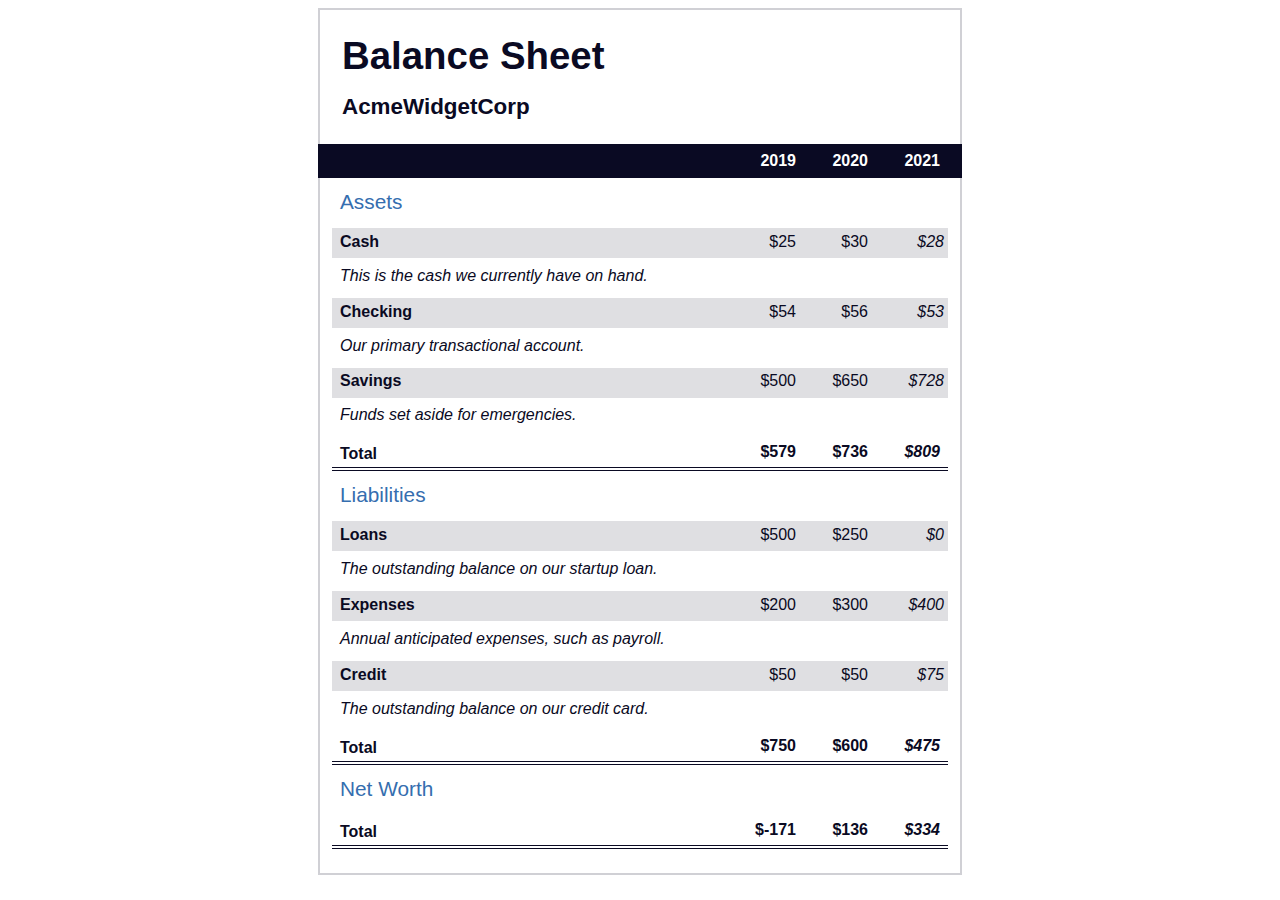
<file: 11_balance sheet/index.html>
<!DOCTYPE html>
<html lang="en">

<head>
    <meta charset="UTF-8" />
    <meta name="viewport" content="width=device-width, initial-scale=1.0" />
    <link rel="stylesheet" href="styles.css" />
    <title>Balance Sheet</title>
</head>

<body>
    <main>
        <section>
            <h1>
                <span class="flex">
                    <span>AcmeWidgetCorp</span>
                    <span>Balance Sheet</span>
                </span>
            </h1>
            <div id="years" aria-hidden="true">
                <span class="year"> 2019 </span>
                <span class="year"> 2020 </span>
                <span class="year"> 2021 </span>
            </div>
            <div class="table-wrap">
                <table>
                    <caption>Assets</caption>
                    <thead>
                        <tr>
                            <td></td>
                            <th><span class="sr-only year">2019</span></th>
                            <th><span class="sr-only year">2019</span></th>
                            <th class="current"><span class="sr-only year">2019</span></th>
                        </tr>
                    </thead>
                    <tbody>
                        <tr class="data">
                            <th>
                                Cash <span class="description">This is the cash we currently have on hand.</span>
                            </th>
                            <td>$25</td>
                            <td>$30</td>
                            <td class="current">$28</td>
                        </tr>
                        <tr class="data">
                            <th>Checking <span class="description">Our primary transactional account.</span></th>
                            <td>$54</td>
                            <td>$56</td>
                            <td class="current">$53</td>
                        </tr>
                        <tr class="data">
                            <th>Savings <span class="description">Funds set aside for emergencies.</span></th>
                            <td>$500</td>
                            <td>$650</td>
                            <td class="current">$728</td>
                        </tr>
                        <tr class="total">
                            <th>Total <span class="sr-only">Assets</span></th>
                            <td>$579</td>
                            <td>$736</td>
                            <td class="current">$809</td>
                        </tr>
                    </tbody>
                </table>
                <table>
                    <caption>Liabilities</caption>
                    <thead>
                        <tr>
                            <td></td>
                            <th><span class="sr-only">2019</span></th>
                            <th><span class="sr-only">2020</span></th>
                            <th><span class="sr-only">2021</span></th>
                        </tr>
                    </thead>
                    <tbody>
                        <tr class="data">
                            <th>Loans <span class="description">The outstanding balance on our startup loan.</span></th>
                            <td>$500</td>
                            <td>$250</td>
                            <td class="current">$0</td>
                        </tr>
                        <tr class="data">
                            <th>Expenses <span class="description">Annual anticipated expenses, such as payroll.</span>
                            </th>
                            <td>$200</td>
                            <td>$300</td>
                            <td class="current">$400</td>
                        </tr>
                        <tr class="data">
                            <th>Credit <span class="description">The outstanding balance on our credit card.</span>
                            </th>
                            <td>$50</td>
                            <td>$50</td>
                            <td class="current">$75</td>
                        </tr>
                        <tr class="total">
                            <th>Total <span class="sr-only">Liabilities</span></th>
                            <td>$750</td>
                            <td>$600</td>
                            <td class="current">$475</td>
                        </tr>
                    </tbody>
                </table>
                <table>
                    <caption>Net Worth</caption>
                    <thead>
                        <tr>
                            <td></td>
                            <th><span class="sr-only">2019</span></th>
                            <th><span class="sr-only">2020</span></th>
                            <th><span class="sr-only">2021</span></th>
                        </tr>
                    </thead>
                    <tbody>
                        <tr class="total">
                            <th>Total <span class="sr-only">Net Worth</span></th>
                            <td>$-171</td>
                            <td>$136</td>
                            <td class="current">$334</td>
                        </tr>
                    </tbody>
                </table>
            </div>
        </section>
    </main>
</body>

</html>
</file>
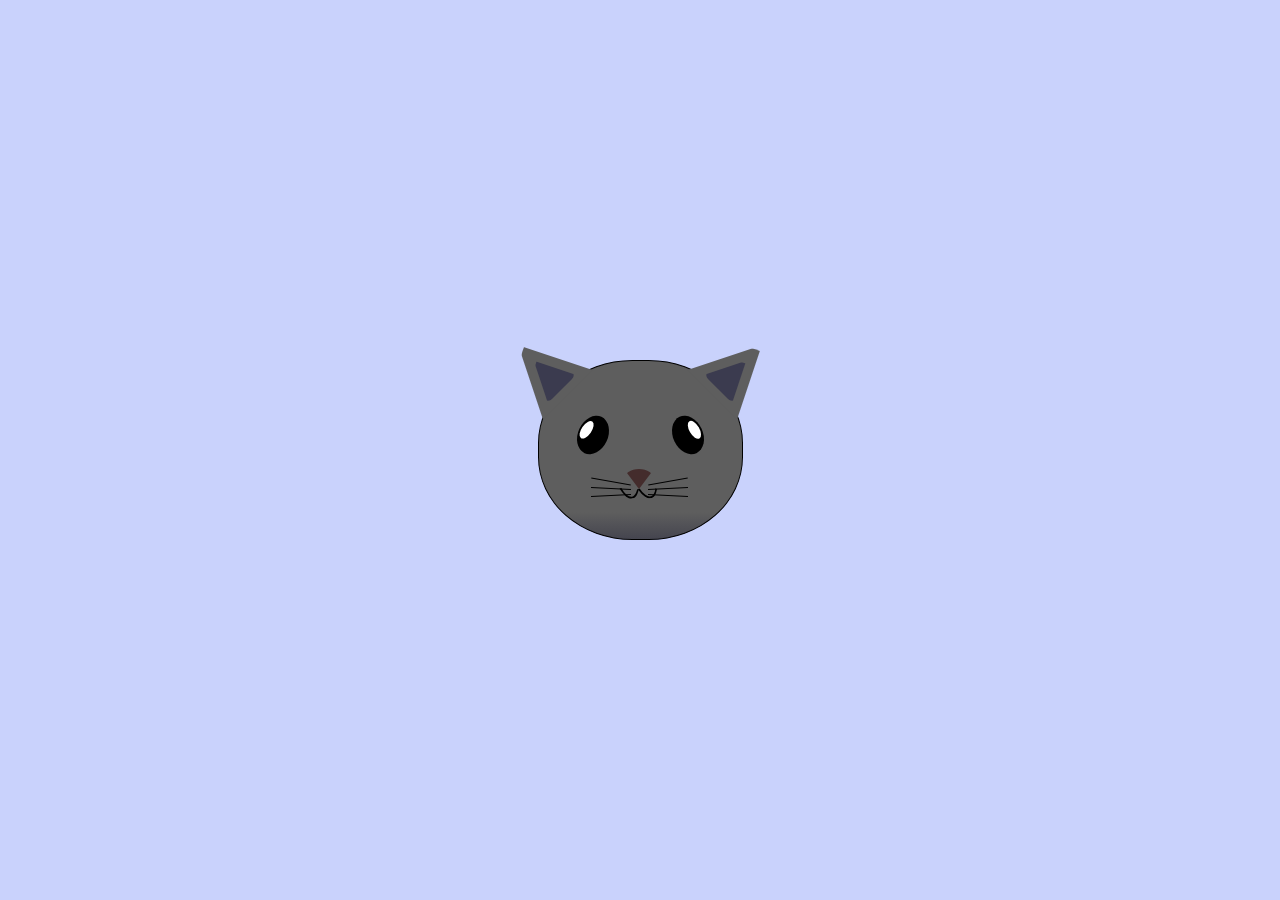
<file: 12_Cat Painting/index.html>
<!DOCTYPE html>
<html lang="en">

<head>
    <meta charset="UTF-8">
    <title>fCC Cat Painting</title>
    <link rel="stylesheet" href="styles.css">
</head>

<body>
    <main>
        <div class="cat-head">
            <div class="cat-ears">
                <div class="cat-left-ear">
                    <div class="cat-left-inner-ear">

                    </div>
                </div>
                <div class="cat-right-ear">
                    <div class="cat-right-inner-ear">

                    </div>
                </div>
            </div>
            <div class="cat-eyes">
                <div class="cat-left-eye">
                    <div class="cat-left-inner-eye">

                    </div>
                </div>
                <div class="cat-right-eye">
                    <div class="cat-right-inner-eye">

                    </div>
                </div>
            </div>
            <div class="cat-nose">

            </div>
            <div class="cat-mouth">
                <div class="cat-mouth-line-left">

                </div>
                <div class="cat-mouth-line-right">

                </div>
            </div>
            <div class="cat-whiskers">
                <div class="cat-whiskers-left">
                    <div class="cat-whisker-left-top"></div>
                    <div class="cat-whisker-left-middle"></div>
                    <div class="cat-whisker-left-bottom"></div>
                </div>
                <div class="cat-whiskers-right">
                    <div class="cat-whisker-right-top"></div>
                    <div class="cat-whisker-right-middle"></div>
                    <div class="cat-whisker-right-bottom"></div>
                </div>
            </div>
        </div>
    </main>
</body>

</html>
</file>
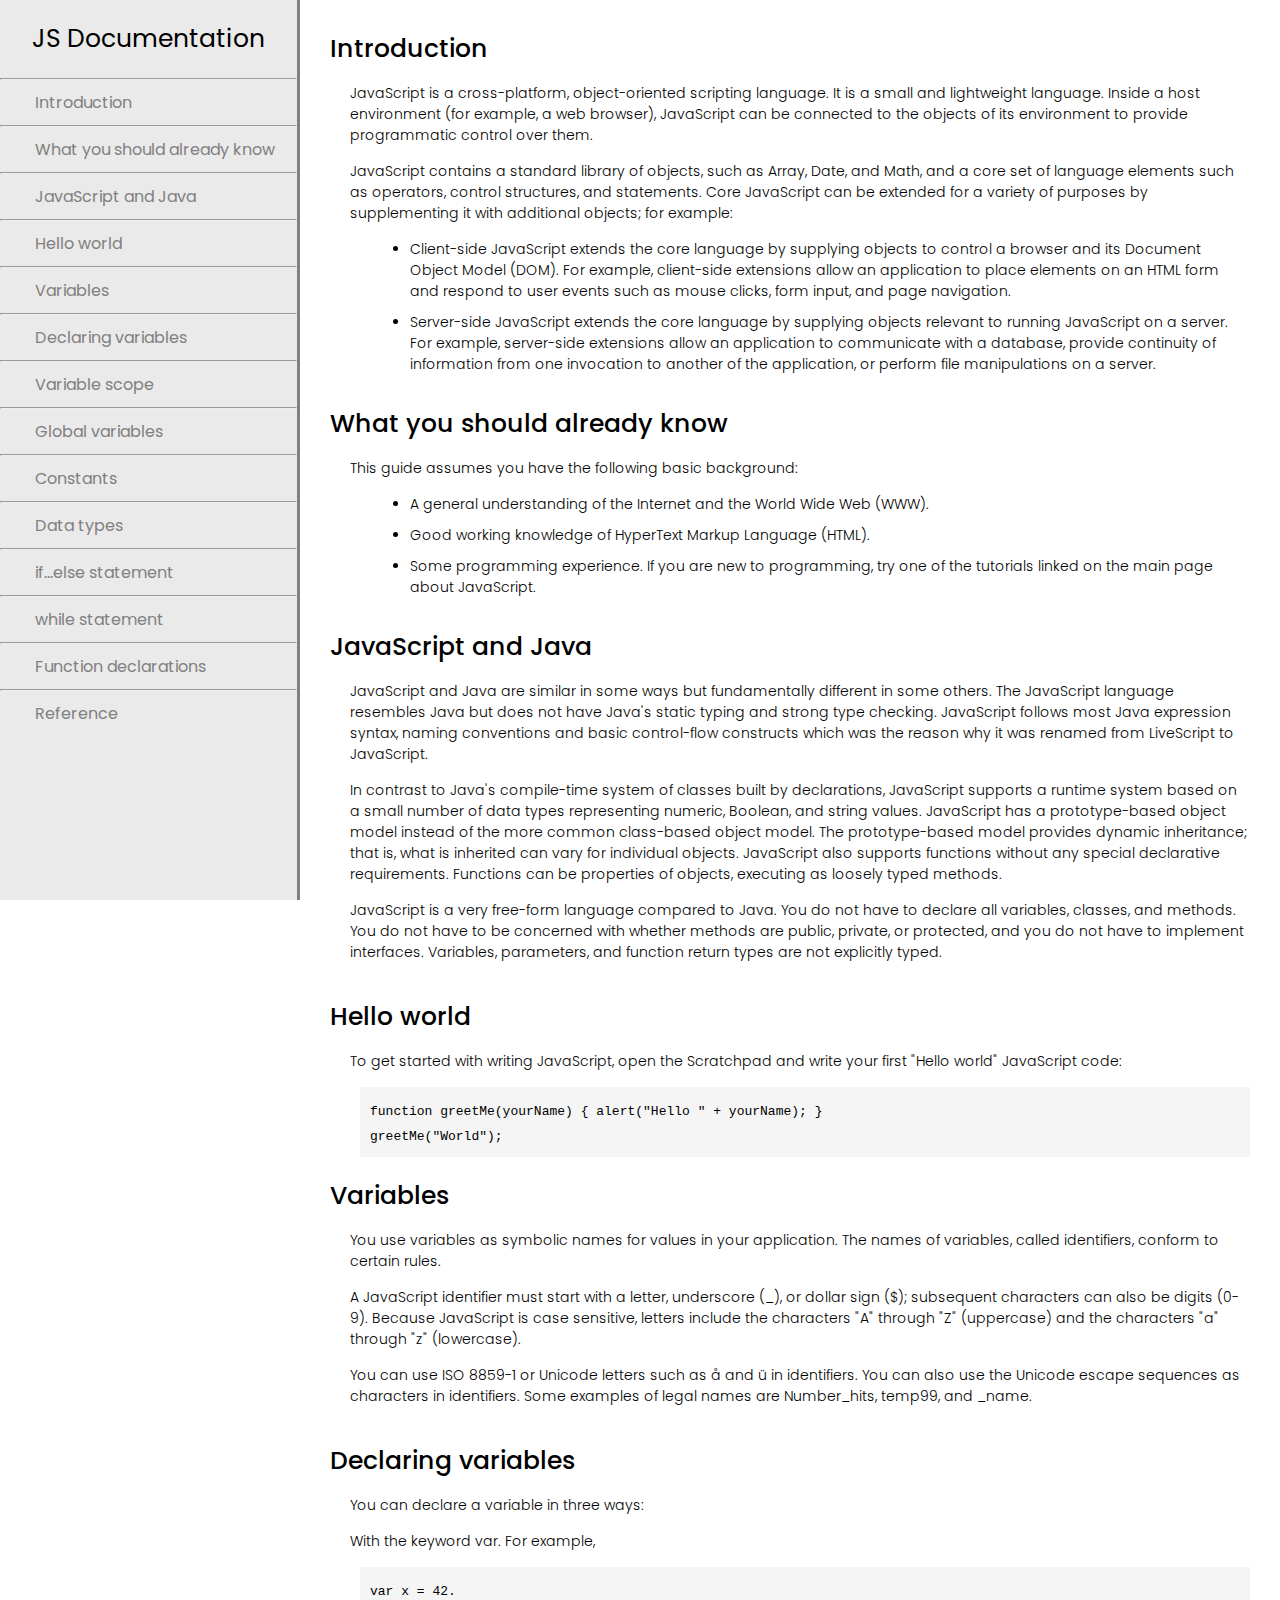
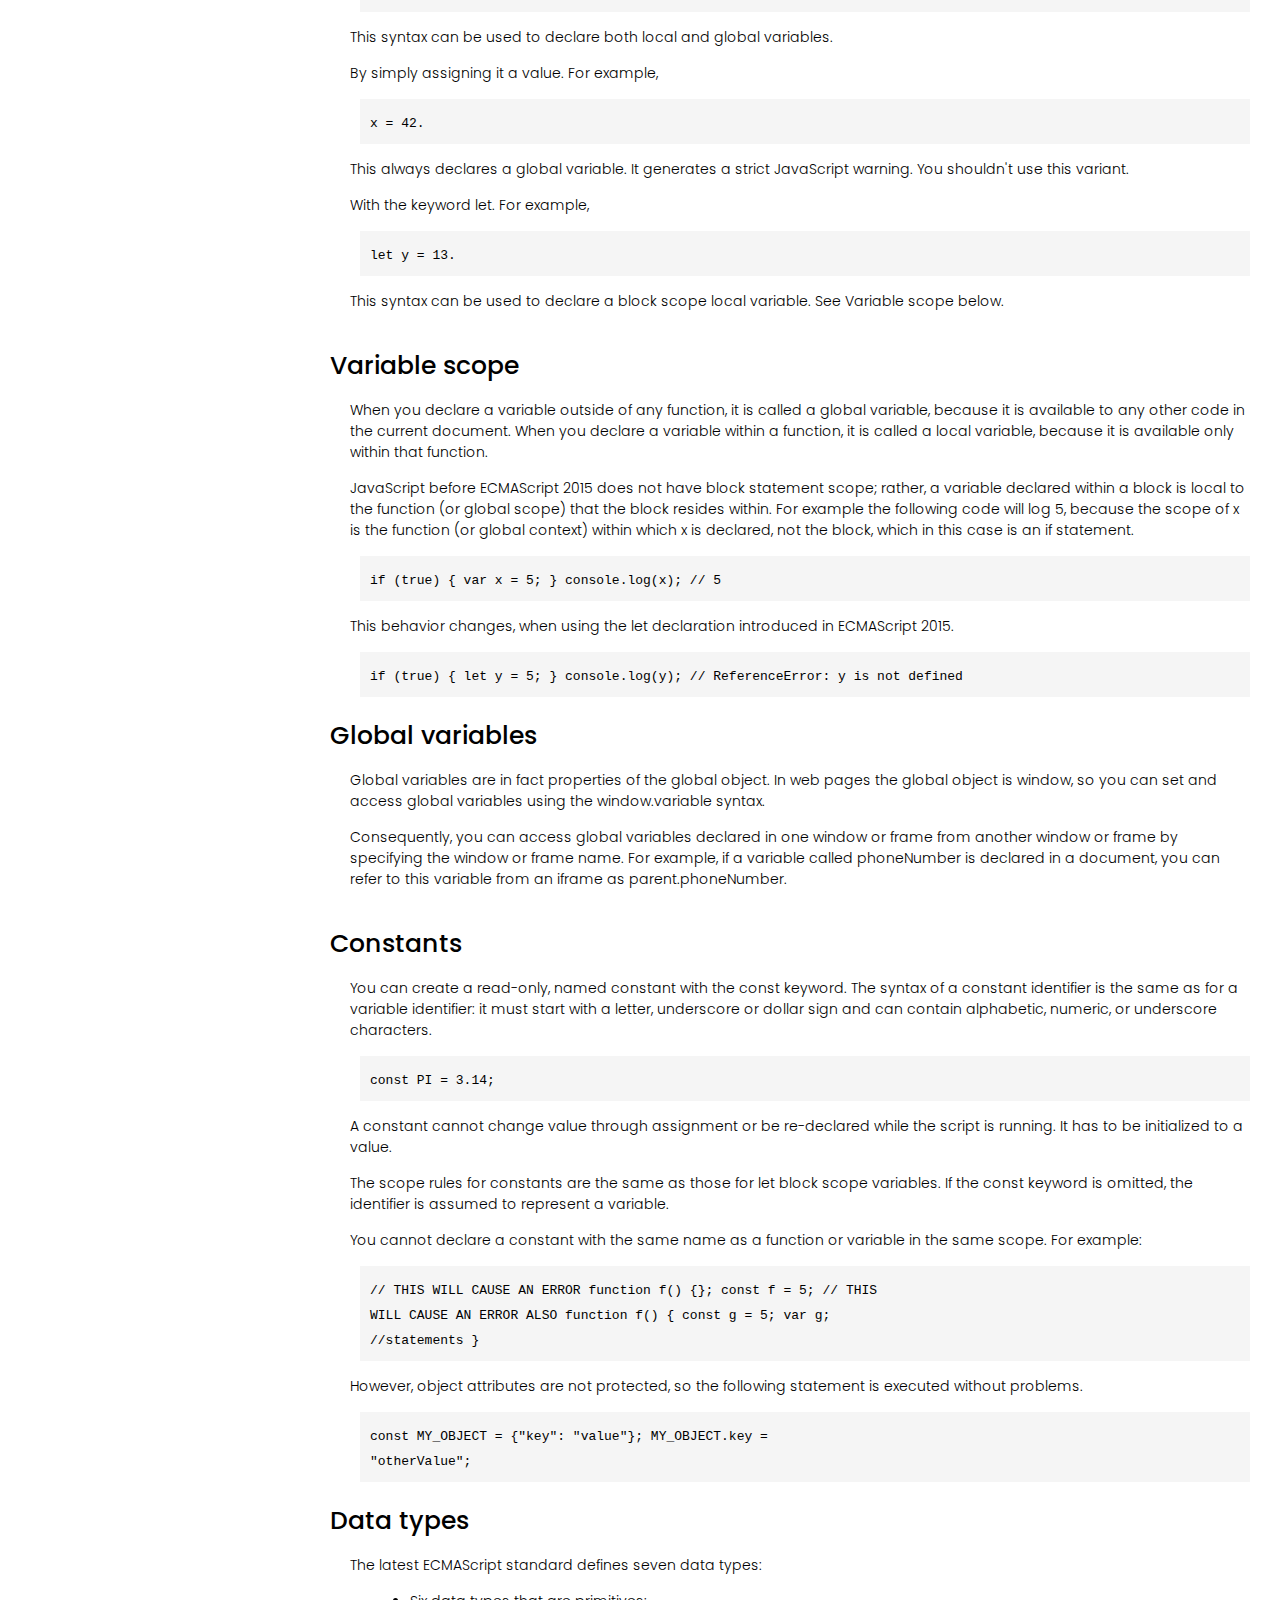
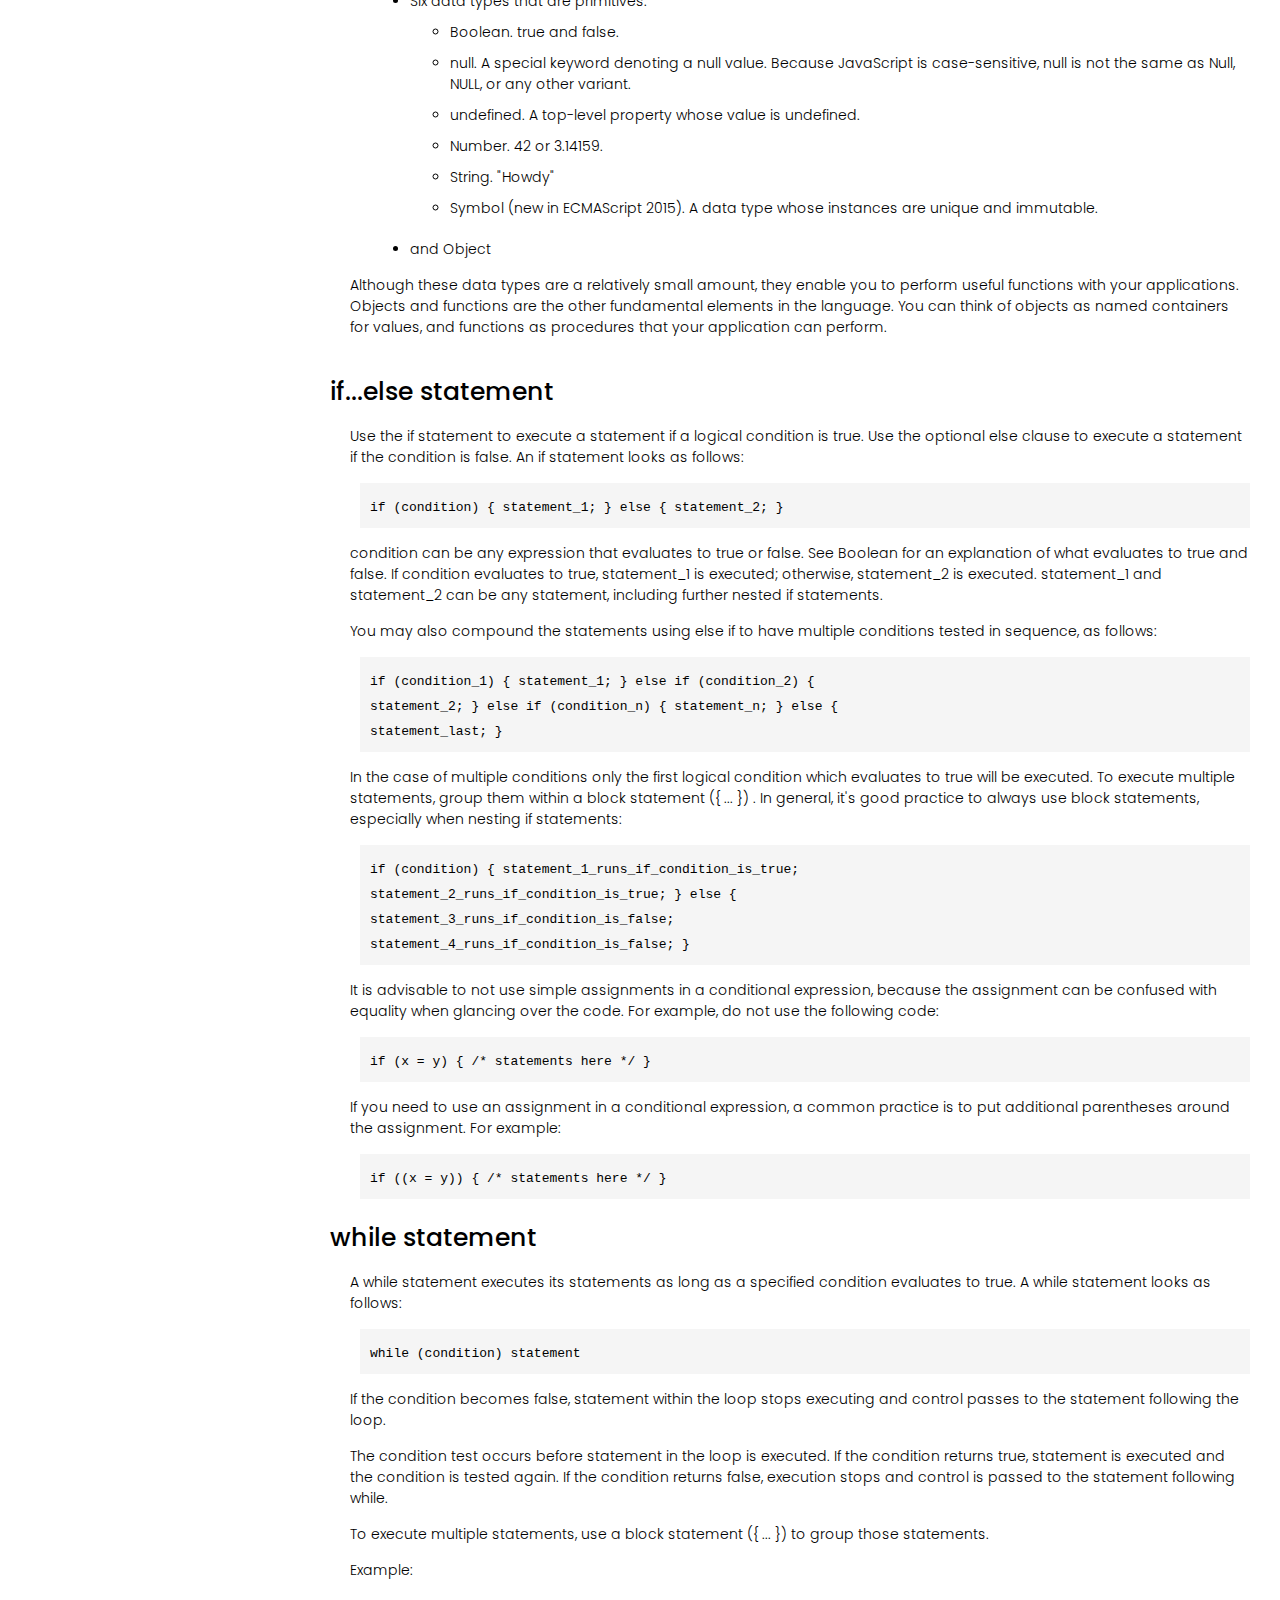
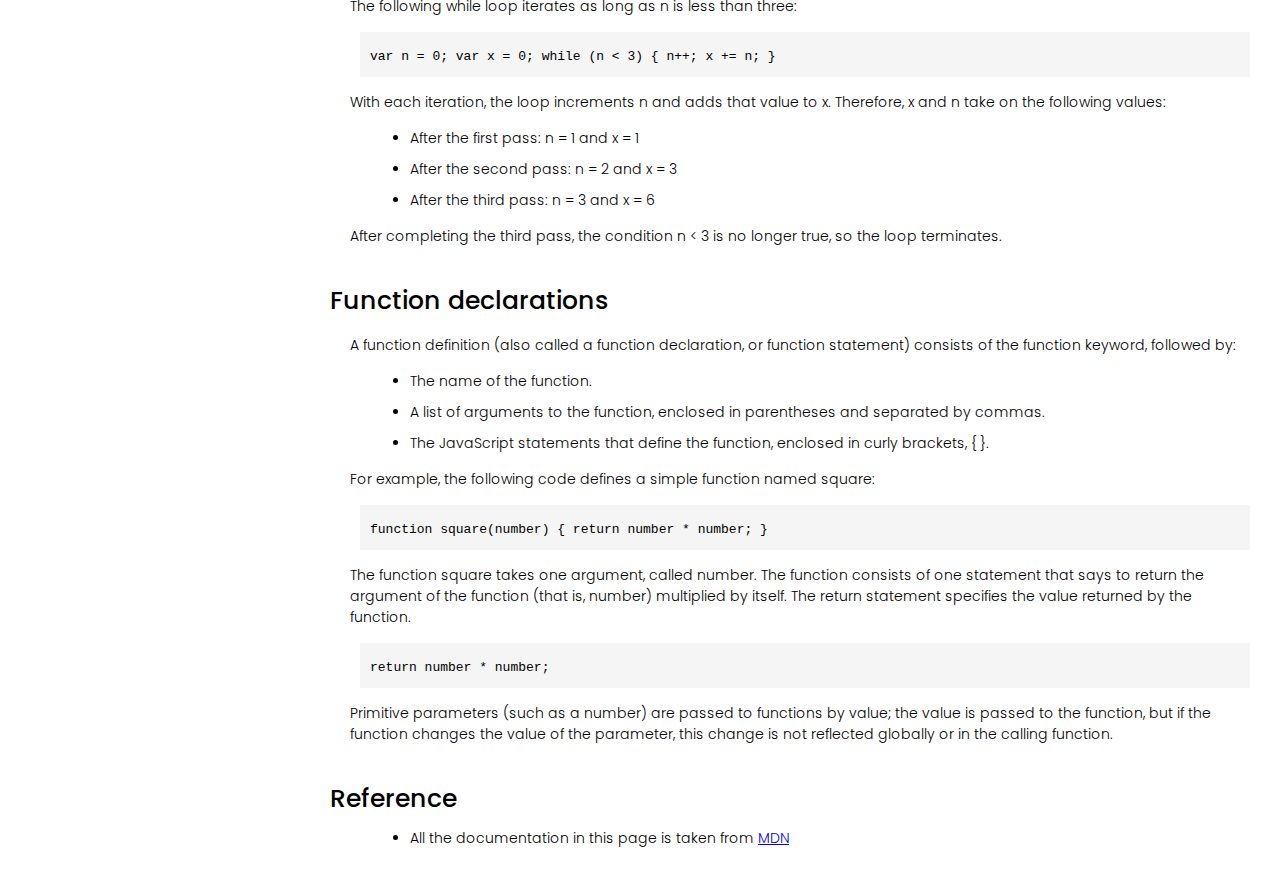
<file: 14_Certif-DocumentationJs/index.html>
<!DOCTYPE html>
<html lang="en">

<head>
    <meta charset="UTF-8">
    <meta name="viewport" content="width=device-width, initial-scale=1.0">
    <title>Javascript Documentation</title>
    <link rel="stylesheet" href="styles.css">
    <!-- font -->
    <link rel="preconnect" href="https://fonts.googleapis.com">
    <link rel="preconnect" href="https://fonts.gstatic.com" crossorigin>
    <link href="https://fonts.googleapis.com/css2?family=Poppins:wght@400;500;600;700&display=swap" rel="stylesheet">
</head>

<body>
    <div class="container">
        <nav id="navbar">
            <header class="logo">JS Documentation</header>
            <hr>
            <ul>
                <li><a class="nav-link" href="#Introduction">Introduction</a></li>
                <hr>
                <li><a class="nav-link" href="#What_you_should_already_know">What you should already know</a></li>
                <hr>
                <li><a class="nav-link" href="#JavaScript_and_Java">JavaScript and Java</a></li>
                <hr>
                <li><a class="nav-link" href="#Hello_world">Hello world</a></li>
                <hr>
                <li><a class="nav-link" href="#Variables">Variables</a></li>
                <hr>
                <li><a class="nav-link" href="#Declaring_variables">Declaring variables</a></li>
                <hr>
                <li><a class="nav-link" href="#Variable_scope">Variable scope</a></li>
                <hr>
                <li><a class="nav-link" href="#Global_variables">Global variables</a></li>
                <hr>
                <li><a class="nav-link" href="#Constants">Constants</a></li>
                <hr>
                <li><a class="nav-link" href="#Data_types">Data types</a></li>
                <hr>
                <li><a class="nav-link" href="#if...else statement">if...else statement</a></li>
                <hr>
                <li><a class="nav-link" href="#while_statement">while statement</a></li>
                <hr>
                <li><a class="nav-link" href="#Function_declarations">Function declarations</a></li>
                <hr>
                <li><a class="nav-link" href="#Reference">Reference</a></li>

            </ul>
        </nav>
        <main id="main-doc">
            <section class="main-section" id="Introduction">
                <header class="judul">Introduction</header>
                <p>JavaScript is a cross-platform, object-oriented scripting language. It is a small and lightweight
                    language. Inside a host environment (for example, a web browser), JavaScript can be connected to the
                    objects of its environment to provide programmatic control over them.</p>
                <p>JavaScript contains a standard library of objects, such as Array, Date, and Math, and a core set of
                    language elements such as operators, control structures, and statements. Core JavaScript can be
                    extended for a variety of purposes by supplementing it with additional objects; for example:</p>
                <ul class="list-section">
                    <li>Client-side JavaScript extends the core language by supplying objects to control a browser and
                        its Document Object Model (DOM). For example, client-side extensions allow an application to
                        place elements on an HTML form and respond to user events such as mouse clicks, form input, and
                        page navigation.</li>
                    <li>Server-side JavaScript extends the core language by supplying objects relevant to running
                        JavaScript on a server. For example, server-side extensions allow an application to communicate
                        with a database, provide continuity of information from one invocation to another of the
                        application, or perform file manipulations on a server.</li>
                </ul>
            </section>
            <section class="main-section" id="What_you_should_already_know">
                <header class="judul">What you should already know</header>
                <p>This guide assumes you have the following basic background:</p>
                <ul class="list-section">
                    <li>A general understanding of the Internet and the World Wide Web (WWW).</li>
                    <li>Good working knowledge of HyperText Markup Language (HTML).</li>
                    <li>Some programming experience. If you are new to programming, try one of the tutorials linked on
                        the main page about JavaScript.</li>
                </ul>
            </section>
            <section class="main-section" id="JavaScript_and_Java">
                <header class="judul">
                    JavaScript and Java
                </header>
                <p>JavaScript and Java are similar in some ways but fundamentally different in some others. The
                    JavaScript language resembles Java but does not have Java's static typing and strong type checking.
                    JavaScript follows most Java expression syntax, naming conventions and basic control-flow constructs
                    which was the reason why it was renamed from LiveScript to JavaScript.</p>
                <p>In contrast to Java's compile-time system of classes built by declarations, JavaScript supports a
                    runtime system based on a small number of data types representing numeric, Boolean, and string
                    values. JavaScript has a prototype-based object model instead of the more common class-based object
                    model. The prototype-based model provides dynamic inheritance; that is, what is inherited can vary
                    for individual objects. JavaScript also supports functions without any special declarative
                    requirements. Functions can be properties of objects, executing as loosely typed methods.</p>
                <p>JavaScript is a very free-form language compared to Java. You do not have to declare all variables,
                    classes, and methods. You do not have to be concerned with whether methods are public, private, or
                    protected, and you do not have to implement interfaces. Variables, parameters, and function return
                    types are not explicitly typed.</p>
            </section>
            <section class="main-section" id="Hello_world">
                <header class="judul">Hello world</header>
                <p>To get started with writing JavaScript, open the Scratchpad and write your first "Hello world"
                    JavaScript code:</p>
                <div class="code">
                    <code>
                        function greetMe(yourName) { alert("Hello " + yourName); } <br>
                        greetMe("World");
                    </code>
                </div>
            </section>
            <section class="main-section" id="Variables">
                <header class="judul">Variables</header>
                <p>You use variables as symbolic names for values in your application. The names of variables, called
                    identifiers, conform to certain rules.</p>
                <p>A JavaScript identifier must start with a letter, underscore (_), or dollar sign ($); subsequent
                    characters can also be digits (0-9). Because JavaScript is case sensitive, letters include the
                    characters "A" through "Z" (uppercase) and the characters "a" through "z" (lowercase).</p>
                <p>You can use ISO 8859-1 or Unicode letters such as å and ü in identifiers. You can also use the
                    Unicode escape sequences as characters in identifiers. Some examples of legal names are Number_hits,
                    temp99, and _name.</p>
            </section>
            <section class="main-section" id="Declaring_variables">
                <header class="judul">Declaring variables</header>
                <p>You can declare a variable in three ways:</p>
                <p>With the keyword var. For example,</p>
                <div class="code">
                    <code>var x = 42.</code>
                </div>
                <p>This syntax can be used to declare both local and global variables.</p>
                <p>By simply assigning it a value. For example,</p>
                <div class="code">
                    <code>x = 42.</code>
                </div>
                <p>This always declares a global variable. It generates a strict JavaScript warning. You shouldn't use
                    this variant.</p>
                <p>With the keyword let. For example,</p>
                <div class="code">
                    <code>let y = 13.</code>
                </div>
                <p>This syntax can be used to declare a block scope local variable. See Variable scope below.</p>
            </section>
            <section class="main-section" id="Variable_scope">
                <header class="judul">Variable scope</header>
                <p>When you declare a variable outside of any function, it is called a global variable, because it is
                    available to any other code in the current document. When you declare a variable within a function,
                    it is called a local variable, because it is available only within that function.</p>
                <p>JavaScript before ECMAScript 2015 does not have block statement scope; rather, a variable declared
                    within a block is local to the function (or global scope) that the block resides within. For example
                    the following code will log 5, because the scope of x is the function (or global context) within
                    which x is declared, not the block, which in this case is an if statement.</p>
                <div class="code">
                    <code>if (true) { var x = 5; } console.log(x); // 5</code>
                </div>
                <p>This behavior changes, when using the let declaration introduced in ECMAScript 2015.</p>
                <div class="code">
                    <code>if (true) { let y = 5; } console.log(y); // ReferenceError: y is
                        not defined</code>
                </div>
            </section>
            <section class="main-section" id="Global_variables">
                <header class="judul">Global variables</header>
                <p>Global variables are in fact properties of the global object. In web pages the global object is
                    window, so you can set and access global variables using the window.variable syntax.</p>
                <p>Consequently, you can access global variables declared in one window or frame from another window or
                    frame by specifying the window or frame name. For example, if a variable called phoneNumber is
                    declared in a document, you can refer to this variable from an iframe as parent.phoneNumber.</p>
            </section>
            <section class="main-section" id="Constants">
                <header class="judul">Constants</header>
                <p>You can create a read-only, named constant with the const keyword. The syntax of a constant
                    identifier is the same as for a variable identifier: it must start with a letter, underscore or
                    dollar sign and can contain alphabetic, numeric, or underscore characters.</p>
                <div class="code">
                    <code>const PI = 3.14;</code>
                </div>
                <p>A constant cannot change value through assignment or be re-declared while the script is running. It
                    has to be initialized to a value.</p>
                <p>The scope rules for constants are the same as those for let block scope variables. If the const
                    keyword is omitted, the identifier is assumed to represent a variable.</p>
                <p>You cannot declare a constant with the same name as a function or variable in the same scope. For
                    example:</p>
                <div class="code">
                    <code>
                        // THIS WILL CAUSE AN ERROR function f() {}; const f = 5; // THIS <br/>
                        WILL CAUSE AN ERROR ALSO function f() { const g = 5; var g;<br/>
                        //statements }
                    </code>
                </div>
                <p>However, object attributes are not protected, so the following statement is executed without
                    problems.</p>
                <div class="code">
                    <code>
                        const MY_OBJECT = {"key": "value"}; MY_OBJECT.key =<br/>
                        "otherValue";
                    </code>
                </div>
            </section>
            <section class="main-section" id="Data_types">
                <header class="judul">Data types</header>
                <p>The latest ECMAScript standard defines seven data types:</p>
                <ul class="list-section">
                    <li>Six data types that are primitives:</li>
                    <ul class="child-list-section">
                        <li>Boolean. true and false.</li>
                        <li>null. A special keyword denoting a null value. Because JavaScript is case-sensitive, null is
                            not the same as Null, NULL, or any other variant.</li>
                        <li>undefined. A top-level property whose value is undefined.</li>
                        <li>Number. 42 or 3.14159.</li>
                        <li>String. "Howdy"</li>
                        <li>Symbol (new in ECMAScript 2015). A data type whose instances are unique and immutable.</li>
                    </ul>
                    <li>and Object</li>
                </ul>
                <p>Although these data types are a relatively small amount, they enable you to perform useful functions
                    with your applications. Objects and functions are the other fundamental elements in the language.
                    You can think of objects as named containers for values, and functions as procedures that your
                    application can perform.</p>
            </section>
            <section class="main-section" id="if...else statement">
                <header class="judul">if...else statement</header>
                <p>Use the if statement to execute a statement if a logical condition is true. Use the optional else
                    clause to execute a statement if the condition is false. An if statement looks as follows:</p>
                <div class="code">
                    <code>if (condition) { statement_1; } else { statement_2; }</code>
                </div>
                <p>condition can be any expression that evaluates to true or false. See Boolean for an explanation of
                    what evaluates to true and false. If condition evaluates to true, statement_1 is executed;
                    otherwise, statement_2 is executed. statement_1 and statement_2 can be any statement, including
                    further nested if statements.</p>
                <p>You may also compound the statements using else if to have multiple conditions tested in sequence, as
                    follows:</p>
                <div class="code">
                    <code>if (condition_1) { statement_1; } else if (condition_2) {<br/>
                        statement_2; } else if (condition_n) { statement_n; } else {<br/>
                        statement_last; }</code>
                </div>
                <p>In the case of multiple conditions only the first logical condition which evaluates to true will be
                    executed. To execute multiple statements, group them within a block statement ({ ... }) . In
                    general, it's good practice to always use block statements, especially when nesting if statements:
                </p>
                <div class="code">
                    <code>
                        if (condition) { statement_1_runs_if_condition_is_true;<br/>
                            statement_2_runs_if_condition_is_true; } else {<br/>
                            statement_3_runs_if_condition_is_false;<br/>
                            statement_4_runs_if_condition_is_false; }<br/>
                    </code>
                </div>
                <p>It is advisable to not use simple assignments in a conditional expression, because the assignment can
                    be confused with equality when glancing over the code. For example, do not use the following code:
                </p>
                <div class="code">
                    <code>if (x = y) { /* statements here */ }</code>
                </div>
                <p>If you need to use an assignment in a conditional expression, a common practice is to put additional
                    parentheses around the assignment. For example:</p>
                <div class="code">
                    <code>if ((x = y)) { /* statements here */ }</code>
                </div>
            </section>
            <section class="main-section" id="while_statement">
                <header class="judul">while statement</header>
                <p>A while statement executes its statements as long as a specified condition evaluates to true. A while
                    statement looks as follows:</p>
                <div class="code">
                    <code>while (condition) statement</code>
                </div>
                <p>If the condition becomes false, statement within the loop stops executing and control passes to the
                    statement following the loop.</p>
                <p>The condition test occurs before statement in the loop is executed. If the condition returns true,
                    statement is executed and the condition is tested again. If the condition returns false, execution
                    stops and control is passed to the statement following while.</p>
                <p>To execute multiple statements, use a block statement ({ ... }) to group those statements.</p>
                <p>Example:</p>
                <p>The following while loop iterates as long as n is less than three:</p>
                <div class="code">
                    <code>var n = 0; var x = 0; while (n < 3) { n++; x += n; }</code>
                </div>
                <p>With each iteration, the loop increments n and adds that value to x. Therefore, x and n take on the
                    following values:</p>
                <ul class="list-section">
                    <li>After the first pass: n = 1 and x = 1</li>
                    <li>After the second pass: n = 2 and x = 3</li>
                    <li>After the third pass: n = 3 and x = 6</li>
                </ul>
                <p>After completing the third pass, the condition n < 3 is no longer true, so the loop terminates.</p>
            </section>
            <section class="main-section" id="Function_declarations">
                <header class="judul">Function declarations</header>
                <p>A function definition (also called a function declaration, or function statement) consists of the
                    function keyword, followed by:</p>
                <ul class="list-section">
                    <li>The name of the function.</li>
                    <li>A list of arguments to the function, enclosed in parentheses and separated by commas.</li>
                    <li>The JavaScript statements that define the function, enclosed in curly brackets, { }.</li>
                </ul>
                <p>For example, the following code defines a simple function named square:</p>
                <div class="code">
                    <code>function square(number) { return number * number; }</code>
                </div>
                <p>The function square takes one argument, called number. The function consists of one statement
                    that says to return the argument of the function (that is, number) multiplied by itself. The
                    return statement specifies the value returned by the function.</p>
                <div class="code">
                    <code>return number * number;</code>
                </div>
                <p>Primitive parameters (such as a number) are passed to functions by value; the value is passed to
                    the function, but if the function changes the value of the parameter, this change is not
                    reflected globally or in the calling function.</p>
            </section>
            <section class="main-section" id="Reference">
                <header class="judul">Reference</header>
                <ul class="list-section">
                    <li>All the documentation in this page is taken from <a
                            href="https://developer.mozilla.org/en-US/docs/Web/JavaScript/Guide" target="_blank">MDN</a>
                    </li>
                </ul>
            </section>
        </main>
    </div>
</body>

</html>
</file>
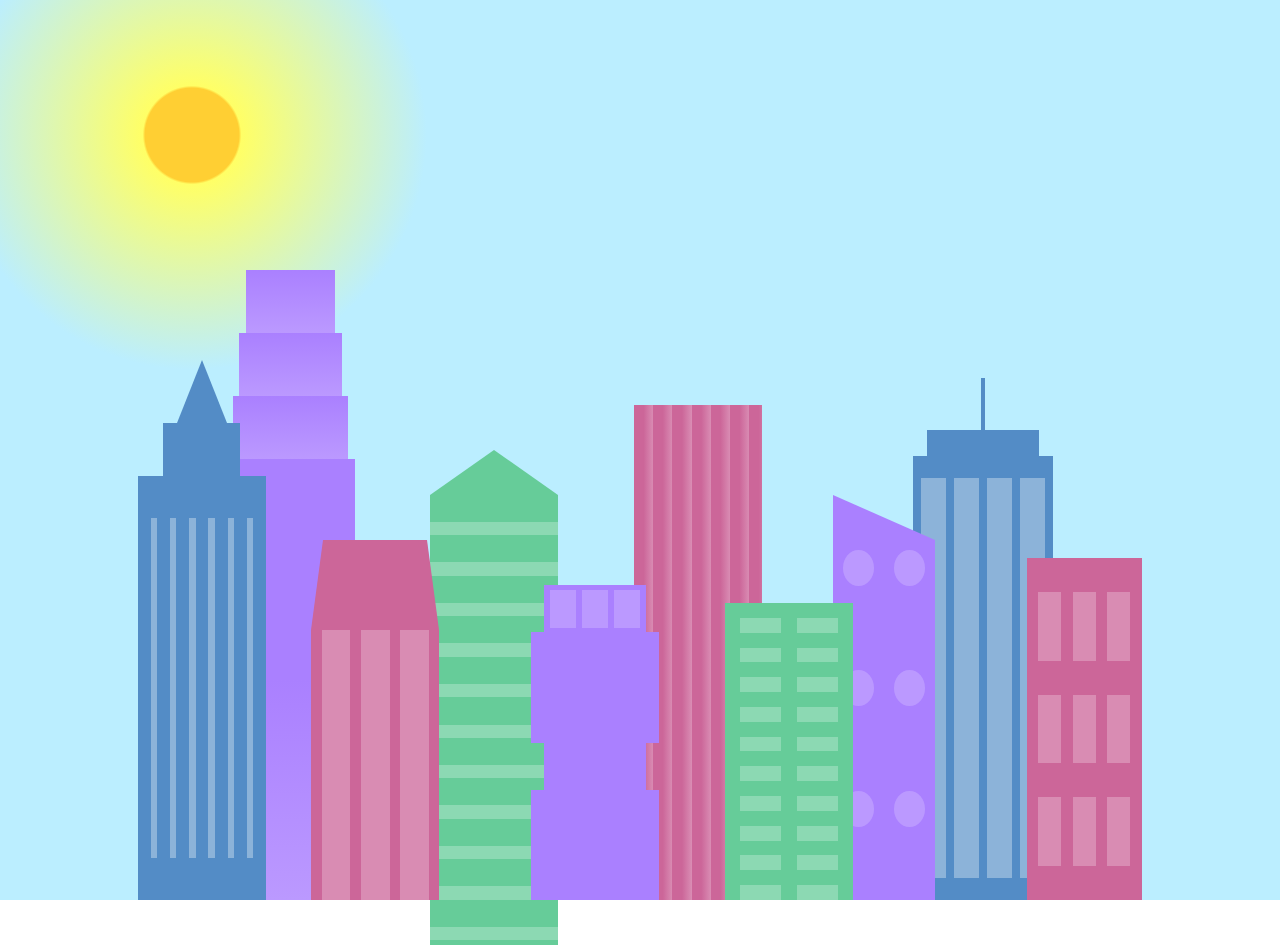
<file: 15_City Skyline/index.html>
<!DOCTYPE html>
<html lang="en">

<head>
    <meta charset="UTF-8">
    <meta name="viewport" content="width=device-width, initial-scale=1.0">
    <title>City Skyline</title>
    <link rel="stylesheet" href="styles.css">
</head>

<body>
    <div class="background-buildings sky">
        <div></div>
        <div></div>
        <div class="bb1 building-wrap">
            <div class="bb1a bb1-window"></div>
            <div class="bb1b bb1-window"></div>
            <div class="bb1c bb1-window"></div>
            <div class="bb1d"></div>
        </div>
        <div class="bb2">
            <div class="bb2a"></div>
            <div class="bb2b"></div>
        </div>
        <div class="bb3"></div>
        <div></div>
        <div class="bb4 building-wrap">
            <div class="bb4a"></div>
            <div class="bb4b"></div>
            <div class="bb4c window-wrap">
                <div class="bb4-window"></div>
                <div class="bb4-window"></div>
                <div class="bb4-window"></div>
                <div class="bb4-window"></div>
            </div>
        </div>
        <div></div>
        <div></div>
    </div>
    <div class="foreground-buildings">
        <div></div>
        <div></div>
        <div class="fb1 building-wrap">
            <div class="fb1a"></div>
            <div class="fb1b"></div>
            <div class="fb1c"></div>
        </div>
        <div class="fb2">
            <div class="fb2a"></div>
            <div class="fb2b window-wrap">
                <div class="fb2-window"></div>
                <div class="fb2-window"></div>
                <div class="fb2-window"></div>
            </div>
        </div>
        <div></div>
        <div class="fb3 building-wrap">
            <div class="fb3a window-wrap">
                <div class="fb3-window"></div>
                <div class="fb3-window"></div>
                <div class="fb3-window"></div>
            </div>
            <div class="fb3b"></div>
            <div class="fb3a"></div>
            <div class="fb3b"></div>
        </div>
        <div class="fb4">
            <div class="fb4a"></div>
            <div class="fb4b">
                <div class="fb4-window"></div>
                <div class="fb4-window"></div>
                <div class="fb4-window"></div>
                <div class="fb4-window"></div>
                <div class="fb4-window"></div>
                <div class="fb4-window"></div>
            </div>
        </div>
        <div class="fb5"></div>
        <div class="fb6"></div>
        <div></div>
        <div></div>
    </div>
</body>

</html>
</file>
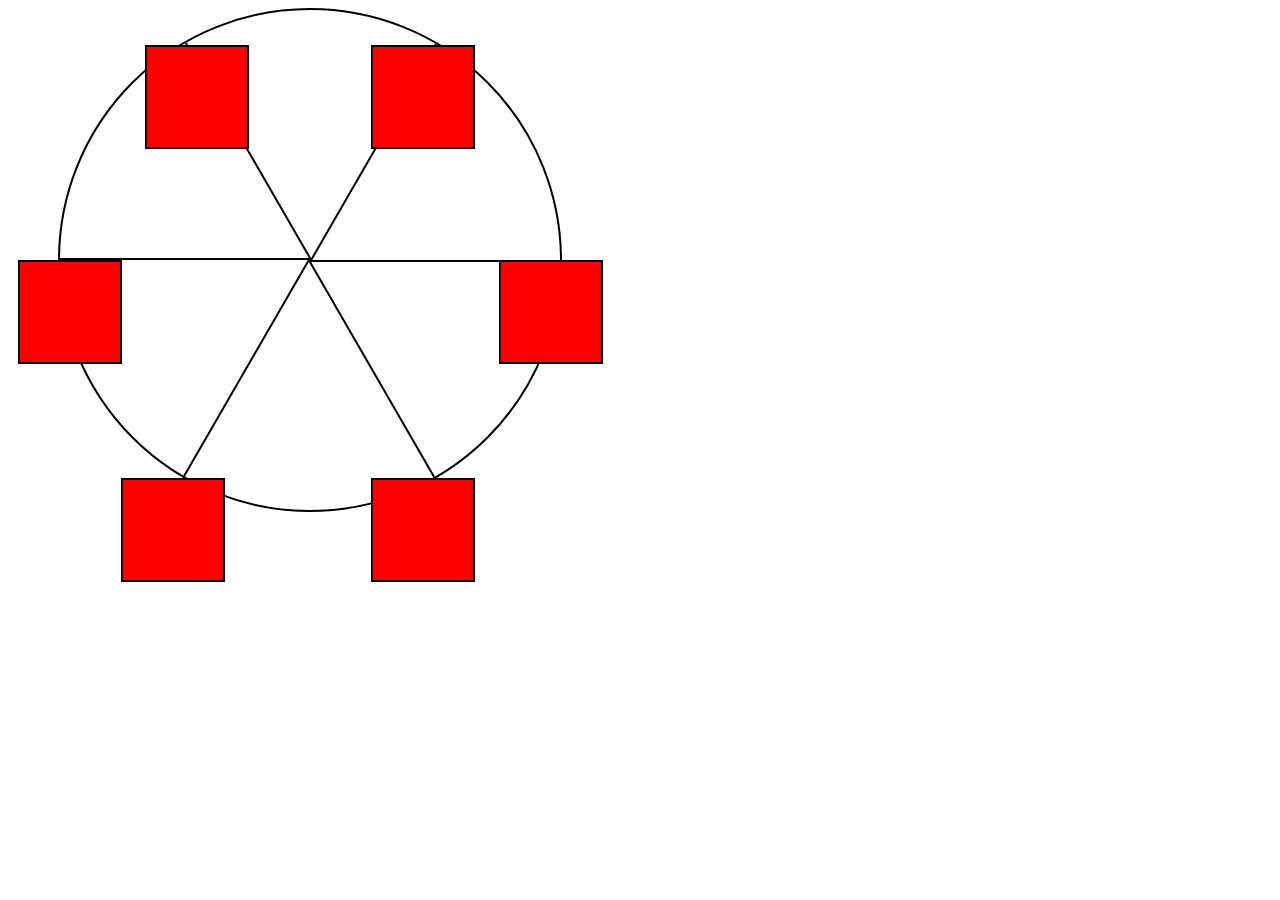
<file: 18_Ferris Wheel Animation/index.html>
<!DOCTYPE html>
<html lang="en">

<head>
    <meta charset="UTF-8">
    <meta name="viewport" content="width=device-width, initial-scale=1.0">
    <link rel="stylesheet" href="./styles.css">
    <title>Ferris Wheel</title>
</head>

<body>
    <div class="wheel">
        <span class="line"></span>
        <span class="line"></span>
        <span class="line"></span>
        <span class="line"></span>
        <span class="line"></span>
        <span class="line"></span>
        <div class="cabin"></div>
        <div class="cabin"></div>
        <div class="cabin"></div>
        <div class="cabin"></div>
        <div class="cabin"></div>
        <div class="cabin"></div>
    </div>
</body>

</html>
</file>
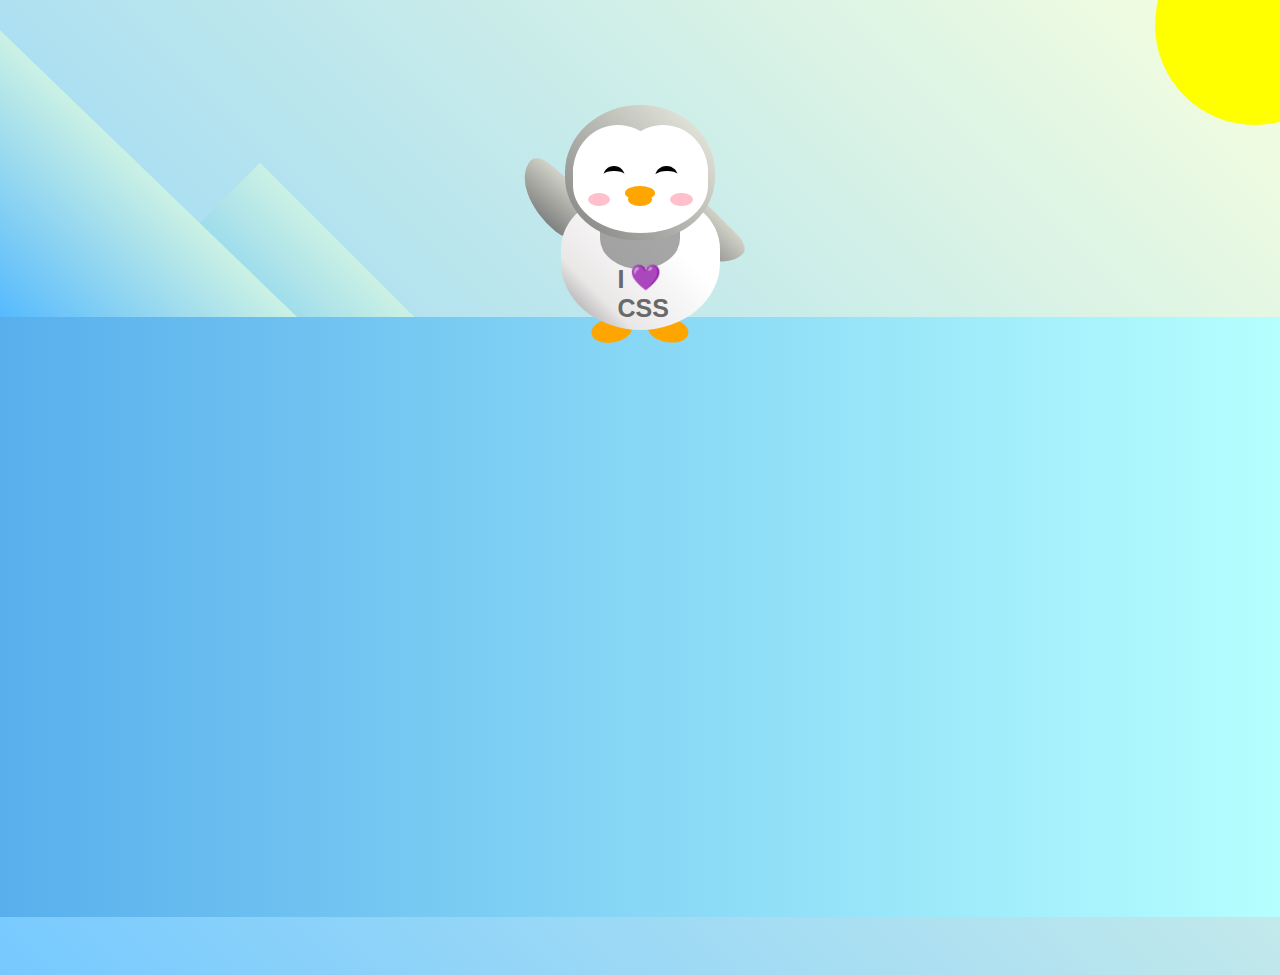
<file: 19_Pinguin-animation/index.html>
<!DOCTYPE html>
<html lang="en">

<head>
    <meta charset="UTF-8">
    <meta name="viewport" content="width=device-width, initial-scale=1.0">
    <link rel="stylesheet" href="styles.css">
    <title>Penguin Animation</title>
</head>

<body>
    <div class="left-mountain"></div>
    <div class="back-mountain"></div>
    <div class="sun"></div>
    <div class="penguin">
        <div class="penguin-head">
            <div class="face left"></div>
            <div class="face right"></div>
            <div class="chin"></div>
            <div class="eye left">
                <div class="eye-lid"></div>
            </div>
            <div class="eye right">
                <div class="eye-lid"></div>
            </div>
            <div class="blush left"></div>
            <div class="blush right"></div>
            <div class="beak top"></div>
            <div class="beak bottom"></div>
        </div>
        <div class="shirt">
            <div>💜</div>
            <p>I CSS</p>
        </div>
        <div class="penguin-body">
            <div class="arm left"></div>
            <div class="arm right"></div>
            <div class="foot left"></div>
            <div class="foot right"></div>
        </div>
    </div>
    <div class="ground"></div>
</body>

</html>
</file>
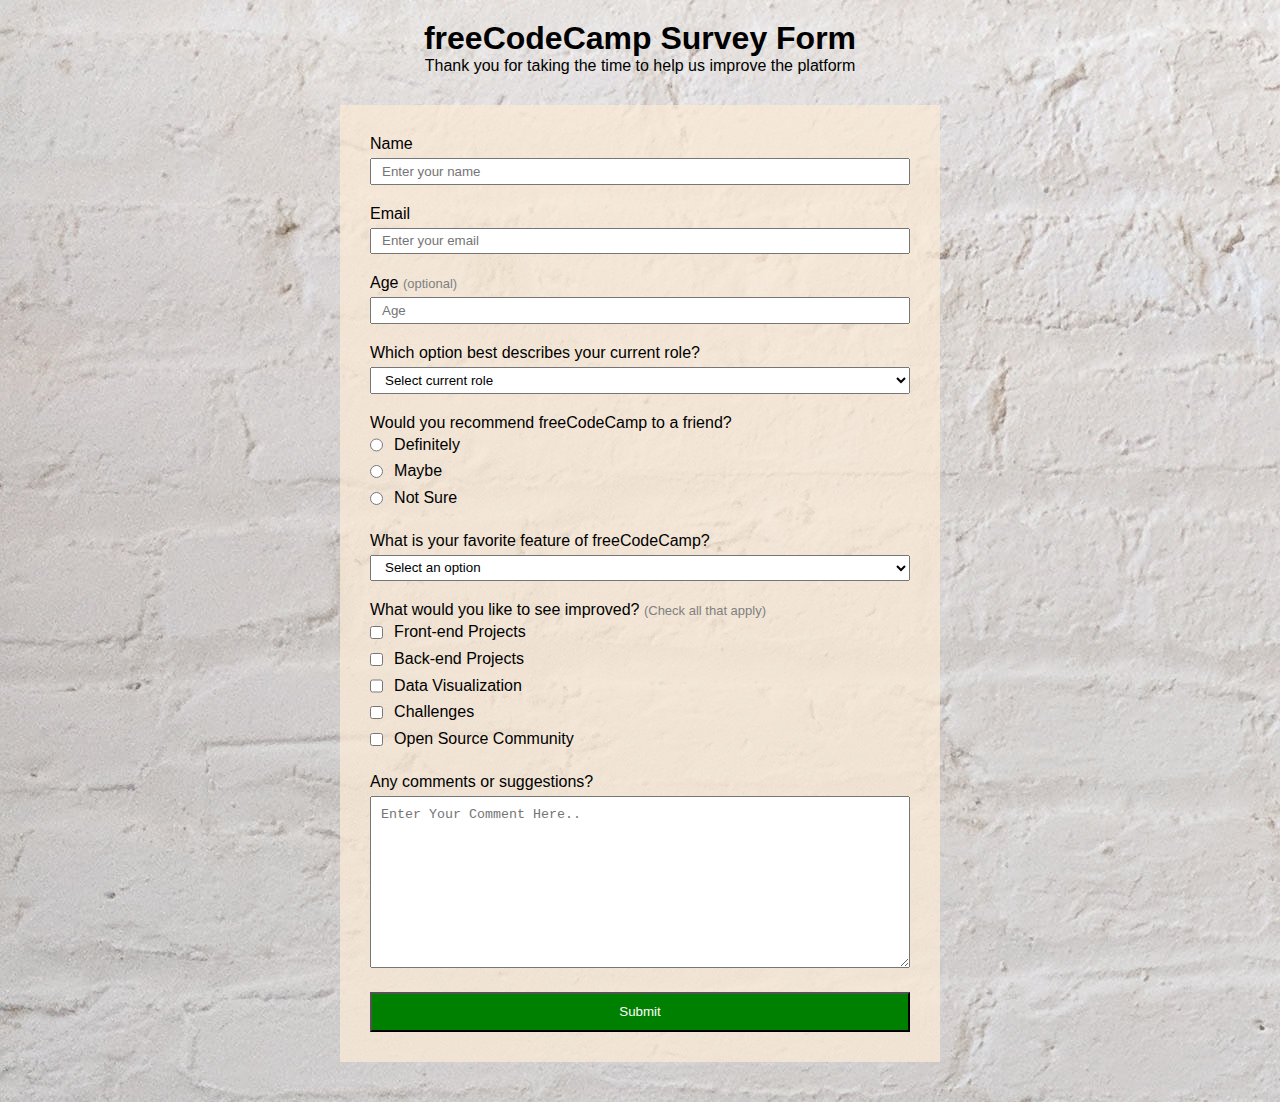
<file: 5_Certif-Survey Form/index.html>
<!DOCTYPE html>
<html lang="en">

<head>
    <meta charset="UTF-8">
    <title>freeCodeCamp Survey Form</title>
    <link rel="stylesheet" href="styles.css">
</head>

<body>
    <h1 id="title">freeCodeCamp Survey Form</h1>
    <p id="description">Thank you for taking the time to help us improve the platform</p>
    <div class="container">
        <form action="" id="survey-form">
            <label id="name-label" for="name">Name<input name="name" id="name" type="text" required
                    placeholder="Enter your name"></label>
            <label id="email-label" for="email">Email<input type="email" name="email" id="email"
                    placeholder="Enter your email" required></label>
            <label id="number-label" for="age">Age <span>(optional)</span><input id="number" type="number" min="10"
                    max="120" placeholder="Age"></label>
            <label for="dropdown1">Which option best describes your current role?
                <select name="dropdown1" id="dropdown">
                    <option value="">Select current role</option>
                    <option value="1">Student</option>
                    <option value="2">Full Time Job</option>
                    <option value="3">Internship</option>
                </select>
            </label>
            <label for="">
                Would you recommend freeCodeCamp to a friend?
                <label class="radio" for="Definitely"><input value="1" type="radio" name="radio" id="Definitely">
                    Definitely
                </label>
                <label class="radio" for="Maybe"><input value="2" type="radio" name="radio" id="Maybe"> Maybe </label>
                <label class="radio" for="NotSure"><input value="3" type="radio" name="radio" id="NotSure"> Not
                    Sure</label>
            </label>
            <label for="dropdown2">What is your favorite feature of freeCodeCamp?
                <select name="dropdown2" id="dropdown2">
                    <option value="">Select an option</option>
                    <option value="1">Challenges</option>
                    <option value="2">Projects</option>
                    <option value="3">Community</option>
                </select>
            </label>
            <label for="">
                What would you like to see improved? <span>(Check all that apply)</span>
                <label class="radio" for="checkbox1"><input id="checkbox1" value="1" type="checkbox"> Front-end
                    Projects</label>
                <label class="radio" for="checkbox2"><input id="checkbox2" value="2" type="checkbox"> Back-end
                    Projects</label>
                <label class="radio" for="checkbox3"><input id="checkbox3" value="3" type="checkbox"> Data
                    Visualization</label>
                <label class="radio" for="checkbox4"><input id="checkbox4" value="4" type="checkbox">
                    Challenges</label>
                <label class="radio" for="checkbox5"><input id="checkbox5" value="5" type="checkbox"> Open Source
                    Community</label>
            </label>
            <label for="textarea">Any comments or suggestions?
                <textarea name="textarea" id="textarea" cols="30" rows="10"
                    placeholder="Enter Your Comment Here.."></textarea>
            </label>
            <input id="submit" type="submit">
        </form>
    </div>
</body>

</html>
</file>
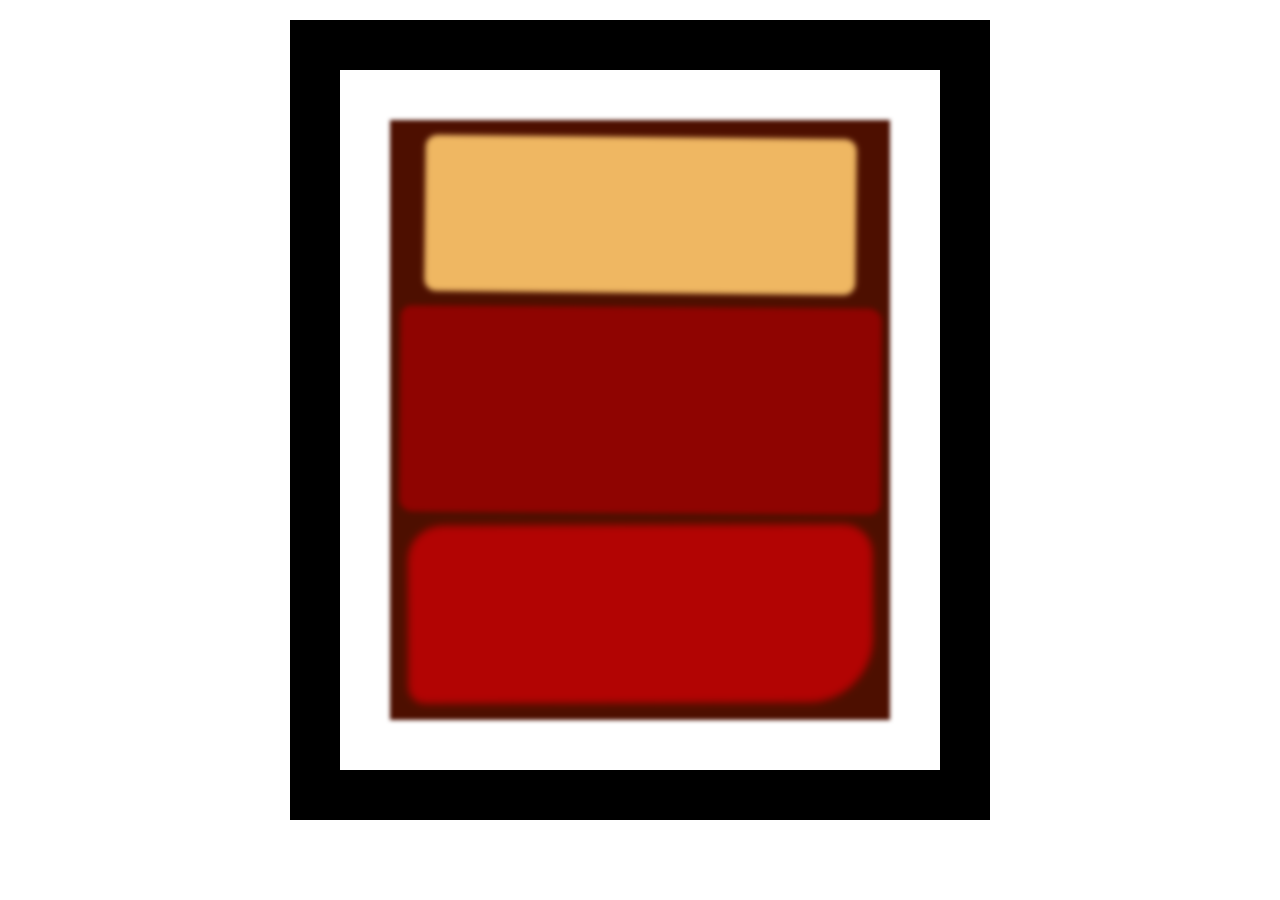
<file: 6_rhotko painting/index.html>
<!DOCTYPE html>
<html lang="en">

<head>
    <meta charset="UTF-8">
    <title>Rothko Painting</title>
    <link rel="stylesheet" href="styles.css">
</head>

<body>
    <div class="frame">
        <div class="canvas">
            <div class="one"></div>
            <div class="two"></div>
            <div class="three"></div>
        </div>
    </div>

</body>

</html>
</file>
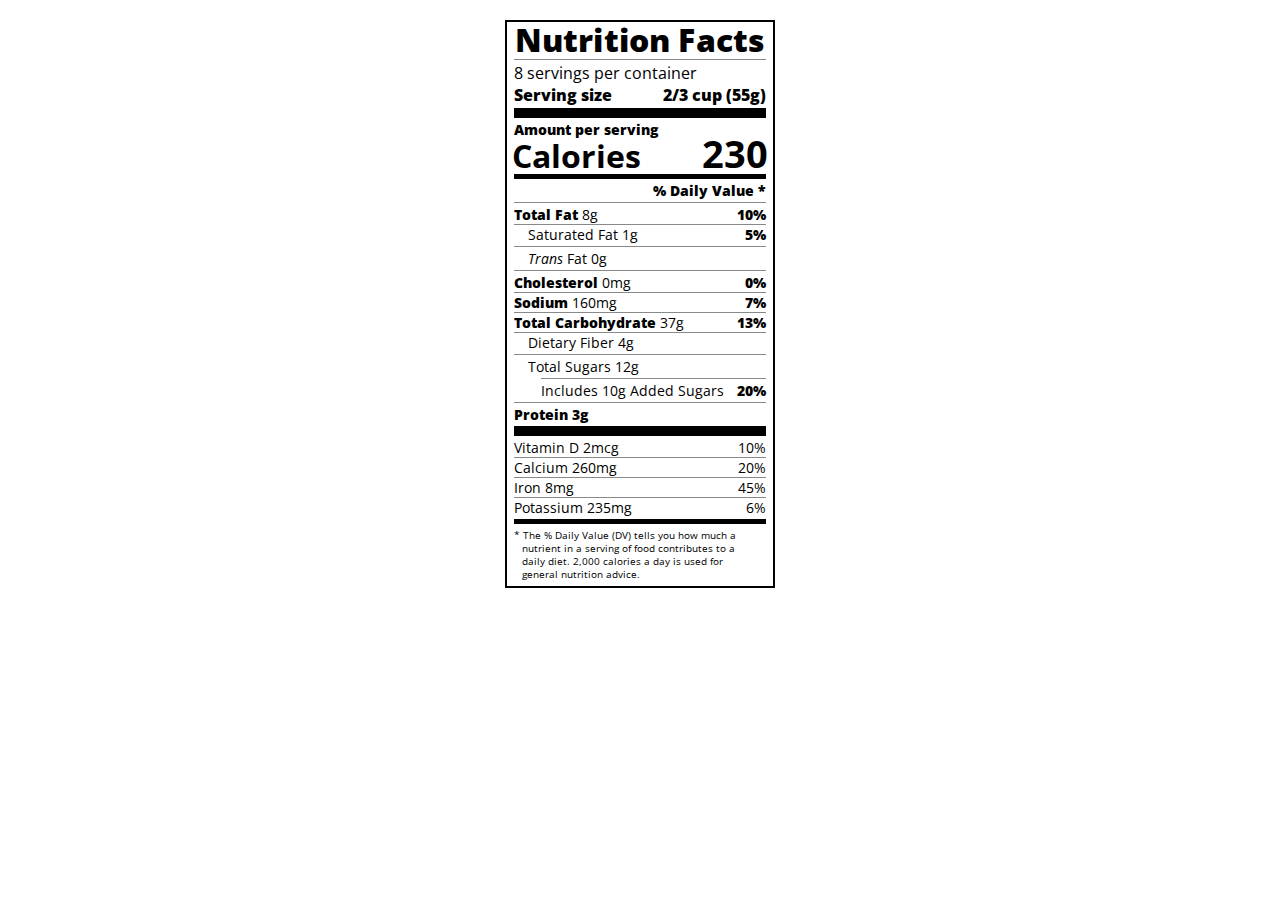
<file: 8_Nutrition Fact/index.html>
<!DOCTYPE html>
<html lang="en">

<head>
    <meta charset="UTF-8" />
    <title>Nutrition Label</title>
    <link rel="stylesheet" href="https://fonts.googleapis.com/css?family=Open+Sans:400,700,800" />
    <link rel="stylesheet" href="styles.css" />
</head>

<body>
    <div class="label">
        <header>
            <h1 class="bold">Nutrition Facts</h1>
            <div class="divider"></div>
            <p>8 servings per container</p>
            <p class="bold">Serving size <span>2/3 cup (55g)</span></p>
        </header>
        <div class="divider large"></div>
        <div class="calories-info">
            <div class="left-container">
                <h2 class="bold small-text">Amount per serving</h2>
                <p>Calories</p>
            </div>
            <span>230</span>
        </div>
        <div class="divider medium"></div>
        <div class="daily-value small-text">
            <p class="bold right no-divider">% Daily Value *</p>
            <div class="divider"></div>
            <p>
                <span><span class="bold">Total Fat</span> 8g</span>
                <span class="bold">10%</span>
            </p>
            <p class="indent no-divider">
                Saturated Fat 1g <span class="bold">5%</span>
            </p>
            <div class="divider"></div>
            <p class="indent no-divider">
                <span> <i>Trans</i> Fat 0g </span>
            </p>
            <div class="divider"></div>
            <p>
                <span>
                    <span class="bold"> Cholesterol </span>
                    0mg
                </span>
                <span class="bold">0%</span>
            </p>
            <p>
                <span><span class="bold">Sodium </span>160mg</span>
                <span class="bold">7%</span>
            </p>
            <p>
                <span><span class="bold">Total Carbohydrate</span> 37g</span>
                <span class="bold">13%</span>
            </p>
            <p class="indent no-divider">Dietary Fiber 4g</p>
            <div class="divider"></div>
            <p class="indent no-divider">Total Sugars 12g</p>
            <div class="divider double-indent"></div>
            <p class="double-indent no-divider">Includes 10g Added Sugars <span class="bold">20%</span></p>
            <div class="divider"></div>
            <p class="bold no-divider">Protein 3g</p>
            <div class="divider large"></div>
            <p>Vitamin D 2mcg <span>10%</span></p>
            <p>Calcium 260mg <span>20%</span></p>
            <p>Iron 8mg <span>45%</span></p>
            <p class="no-divider">Potassium 235mg <span>6%</span></p>
        </div>
        <div class="divider medium"></div>
        <p class="note">* The % Daily Value (DV) tells you how much a nutrient in a serving of food contributes to a
            daily diet. 2,000 calories a day is used for general nutrition advice.</p>
    </div>
</body>

</html>
</file>
<file: 11_balance sheet/styles.css>
span[class~="sr-only"] {
    border: 0 !important;
    clip: rect(1px, 1px, 1px, 1px) !important;
    clip-path: inset(50%) !important;
    height: 1px !important;
    width: 1px !important;
    position: absolute !important;
    overflow: hidden !important;
    white-space: nowrap !important;
    padding: 0 !important;
    margin: -1px !important;
  }
  
  html {
    box-sizing: border-box;
  }
  
  body {
    font-family: sans-serif;
    color: #0a0a23;
  }
  
  h1 {
    max-width: 37.25rem;
    margin: 0 auto;
    padding: 1.5rem 1.25rem;
  }
  
  h1 .flex {
    display: flex;
    flex-direction: column-reverse;
    gap: 1rem;
  }
  
  h1 .flex span:first-of-type {
    font-size: 0.7em;
  }
  
  h1 .flex span:last-of-type {
    font-size: 1.2em;
  }
  
  section {
    max-width: 40rem;
    margin: 0 auto;
    border: 2px solid #d0d0d5;
  }
  
  #years {
    display: flex;
    justify-content: flex-end;
    position: sticky;
    z-index: 999;
    top: 0;
    background: #0a0a23;
    color: #fff;
    padding: 0.5rem calc(1.25rem + 2px) 0.5rem 0;
    margin: 0 -2px;
  }
  
  #years span[class] {
    font-weight: bold;
    width: 4.5rem;
    text-align: right;
  }
  
  .table-wrap {
    padding: 0 0.75rem 1.5rem 0.75rem;
  }
  
  table {
    border-collapse: collapse;
    border: 0;
    width: 100%;
    position: relative;
    margin-top: 3rem;
  }
  
  table caption {
    color: #356eaf;
    font-size: 1.3em;
    font-weight: normal;
    position: absolute;
    top: -2.25rem;
    left: 0.5rem;
  }
  
  tbody td {
    width: 100vw;
    min-width: 4rem;
    max-width: 4rem;
  }
  
  tbody th {
    width: calc(100% - 12rem);
  }
  
  tr[class="total"] {
    border-bottom: 4px double #0a0a23;
    font-weight: bold;
  }
  
  tr[class="total"] th {
    text-align: left;
    padding: 0.5rem 0 0.25rem 0.5rem;
  }
  
  tr.total td {
    text-align: right;
    padding: 0 0.25rem;
  }
  
  tr.total td:nth-of-type(3) {
    padding-right: 0.5rem;
  }
  
  tr.total:hover {
    background-color: #99c9ff;
  }
  
  td.current {
    font-style: italic;
  }
  
  tr.data {
    background-image: linear-gradient(to bottom, #dfdfe2 1.845rem, white 1.845rem);
  }
  
  tr.data th {
    text-align: left;
    padding-top: 0.3rem;
    padding-left: 0.5rem;
  }
  
  tr.data th .description {
    display: block;
    font-weight: normal;
    font-style: italic;
    padding: 1rem 0 0.75rem;
    margin-right: -13.5rem;
  }
  
  tr.data td {
    vertical-align: top;
    padding: 0.3rem 0.25rem 0;
    text-align: right;
  }
</file>
<file: 12_Cat Painting/styles.css>
*{
    box-sizing: border-box;
}
body{
    background-color: #c9d2fc;
}
.cat-head{
    width: 205px;
    height: 180px;
    border: 1px solid #000;
    border-radius: 46%;
    background-image: linear-gradient(#5e5e5e 85%, #45454f 100%);
    position: absolute;
    top: 0;
    right: 0;
    left: 0;
    bottom: 0;
    margin: auto;
}
.cat-left-ear{
    border-left: 35px solid transparent;
    border-right: 35px solid transparent;
    border-bottom: 70px solid #5e5e5e;
    position: absolute;
    top: -26px;
    left: -31px;
    border-top-left-radius: 90px;
    border-top-right-radius: 10px;
    transform: rotate(-45deg);
    z-index: 1;
}
.cat-right-ear{
    border-left: 35px solid transparent;
    border-right: 35px solid transparent;
    border-bottom: 70px solid #5e5e5e;
    position: absolute;
    top: -26px;
    left: 163px;
    transform: rotate(45deg);
    border-top-left-radius: 90px;
    border-top-right-radius: 10px;
    z-index: 1;
}
.cat-left-inner-ear{
    border-left: 20px solid transparent;
    border-right: 20px solid transparent;
    border-bottom: 40px solid #3b3b4f;
    position: absolute;
    top: 22px;
    left: -20px;
    border-bottom-right-radius: 40%;
    border-bottom-left-radius: 40%;
    border-top-left-radius: 90px;
    border-top-right-radius: 10px;
}
.cat-right-inner-ear{
    border-left: 20px solid transparent;
    border-right: 20px solid transparent;
    border-bottom: 40px solid #3b3b4f;
    position: absolute;
    top: 22px;
    left: -20px;
    border-bottom-right-radius: 40%;
    border-bottom-left-radius: 40%;
    border-top-left-radius: 90px;
    border-top-right-radius: 10px;
}
.cat-left-eye{
    width: 30px;
    height: 40px;
    background-color: #000;
    position: absolute;
    top: 54px;
    left: 39px;
    border-radius: 60%;
    transform: rotate(25deg);
}
.cat-right-eye{
    width: 30px;
    height: 40px;
    background-color: #000;
    position: absolute;
    top: 54px;
    left: 134px;
    border-radius: 60%;
    transform: rotate(-25deg);
}
.cat-left-inner-eye{
    width: 10px;
    height: 20px;
    background-color: #fff;
    position: absolute;
    top: 8px;
    left: 2px;
    border-radius: 60%;
    transform: rotate(10deg);
}
.cat-right-inner-eye{
    width: 10px;
    height: 20px;
    background-color: #fff;
    position: absolute;
    top: 8px;
    left: 18px;
    border-radius: 60%;
    transform: rotate(-5deg);
}
.cat-nose{
    border-left: 15px solid transparent;
    border-right: 15px solid transparent;
    border-bottom: 20px solid #442c2c;
    position: absolute;
    top: 108px;
    left: 85px;
    border-top-left-radius: 50%;
    border-bottom-right-radius: 50%;
    border-bottom-left-radius: 50%;
    transform: rotate(180deg);
}
.cat-mouth div{
    width: 30px;
    height: 50px;
    border: 2px solid;
    border-color: black transparent transparent transparent;
    border-radius: 190%/190px 150px 0 0;
}
.cat-mouth-line-left{
    position: absolute;
    top: 88px;
    left: 74px;
    transform: rotate(170deg);
}
.cat-mouth-line-right{
    position: absolute;
    top: 88px;
    left: 91px;
    transform: rotate(165deg);
}
.cat-whiskers-left div{
    width: 40px;
    height: 1px;
    background-color: #000;
}
.cat-whiskers-right div{
    width: 40px;
    height: 1px;
    background-color: #000;
}
.cat-whisker-left-top{
    position: absolute;
    top: 120px;
    left: 52px;
    transform: rotate(10deg);
}
.cat-whisker-left-middle{
    position: absolute;
    top: 127px;
    left: 52px;
    transform: rotate(3deg);
}
.cat-whisker-left-bottom{
    position: absolute;
    top: 134px;
    left: 52px;
    transform: rotate(-3deg);
}
.cat-whisker-right-top{
    position: absolute;
    top: 120px;
    left: 109px;
    transform: rotate(-10deg);
}
.cat-whisker-right-middle{
    position: absolute;
    top: 127px;
    left: 109px;
    transform: rotate(-3deg);
}
.cat-whisker-right-bottom{
    position: absolute;
    top: 134px;
    left: 109px;
    transform: rotate(3deg);
}
</file>
<file: 14_Certif-DocumentationJs/styles.css>
*{
    box-sizing: border-box;
    padding: 0;
    margin: 0;
}
nav{
    position: fixed;
    top: 0;
    left: 0;
    width: 300px ;
    height: 100vh;
    background-color: #eaeaea;
    border-right: gray solid 3px;
    font-family: 'Poppins', sans-serif;
}
.logo{
    text-align: center;
    font-size: 25px;
    margin: 20px;
}
#main-doc{
    padding-left: 300px;
    width: 100%;
    font-family: 'Poppins', sans-serif;
}
a.nav-link{
    width: 100%;
    height: 100%;
    text-decoration: none;
    color: gray;
    display: inline-block;
    text-align: left;
    padding-left: 35px;
}
nav ul{
    list-style: none;
}
li{
    margin: 10px 0;
}
#main-doc .main-section:first-child{
    padding: 30px 30px 20px;
}
#main-doc .main-section{
    padding: 0px 30px 20px;
}
.judul{
    font-size: 25px;
    font-weight: 500;
}
p{
    margin: 15px 0;
    padding-left: 20px;
    font-weight: 300;
    font-size: 14px;
}
ul.list-section{
   padding-left: 80px;
}
ul.list-section > li{
    font-size: 14px;
    font-weight: 300;
}
.code{
    margin-left: 30px;
    padding: 10px;
    text-align: left;
    background-color: rgba(221, 221, 221, 0.3);
}
ul.list-section > ul{
    padding-left: 40px;
    margin-bottom: 20px;
}
ul.list-section > ul > li{
    font-size: 14px;
    font-weight: 300;
}
@media (max-width:768px){
    .container{
        display: block;
    }
   nav{
    width: 100%;
    height: unset;
    position: static;
   }
   #main-doc{
    padding-left: 0;
   }
   nav ul{
    height: 300px;
    overflow-y: scroll;
    overflow-x: hidden;
    border: 2px solid black;
   }
   .logo{
    margin: 0;
    text-align: center;
    padding: 20px;
   }
}
</file>
<file: 15_City Skyline/styles.css>
:root{
    --building-color1 : #aa80ff;
    --building-color2: #66cc99;
    --building-color3: #cc6699;
    --building-color4: #538cc6;
    --window-color1 : #bb99ff;
    --window-color2 : #8cd9b3;
    --window-color3 : #d98cb3;
    --window-color4 : #8cb3d9;
}
*{
    box-sizing: border-box;
}
body{
    height: 100vh;
    margin: 0;
    overflow: hidden;
}
.background-buildings, .foreground-buildings{
    position: absolute;
    top: 0;
    width: 100%;
    height: 100%;
    display: flex;
    justify-content: space-evenly;
    align-items: flex-end;
}
.building-wrap{
    display: flex;
    flex-direction: column;
    align-items: center;
}
.window-wrap{
    display: flex;
    justify-content: space-evenly;
    align-items: center;
}
.sky{
    background: radial-gradient(circle closest-corner at 15% 15%,#ffcf33 0%, #ffcf33 20%, #ffff66 21%, #bbeeff 100%);
}
/* BACKGROUND BUILDINGS - "bb" stands for "background building" */
.bb1{
    width: 10%;
    height: 70%;
}
.bb1-window{
    height: 10%;
    background: linear-gradient(var(--building-color1),var(--window-color1));
}
.bb1a{
    width: 70%;
}
.bb1b{
    width: 80%;
}
.bb1c{
    width: 90%;
}
.bb1d{
    width: 100%;
    height: 70%;
    background: linear-gradient(var(--building-color1) 50%,var(--window-color1))
}
.bb2{
    width: 10%;
    height: 50%;
}
.bb2a{
    border-bottom: 5vh solid var(--building-color2);
    border-left: 5vw solid transparent;
    border-right: 5vw solid transparent;
}
.bb2b{
    width: 100%;
    height: 100%;
    background: repeating-linear-gradient(var(--building-color2)0%,var(--building-color2)6%,var(--window-color2)6%,var(--window-color2)9%);
}
.bb3{
    width: 10%;
    height: 55%;
    background: repeating-linear-gradient(90deg, var(--building-color3), var(--building-color3), var(--window-color3)15%) ;
}
.bb4{
    width: 11%;
    height: 58%;
}
.bb4a{
    width: 3%;
    height: 10%;
    background-color: var(--building-color4);
}
.bb4b{
    width: 80%;
    height: 5%;
    background-color: var(--building-color4);
}
.bb4c{
    width: 100%;
    height: 85%;
    background-color: var(--building-color4);
}
.bb4-window{
    width: 18%;
    height: 90%;
    background-color: var(--window-color4);
}
/* FOREGROUND BUILDINGS - "fb" stands for "foreground building" */
.fb1{
    width: 10%;
    height: 60%;
}
.fb1a{
    border-bottom: 7vh solid var(--building-color4);
    border-left: 2vw solid transparent;
    border-right: 2vw solid transparent;
}
.fb1b{
    width: 60%;
    height: 10%;
    background-color: var(--building-color4);
}
.fb1c{
    width: 100%;
    height: 80%;
    background: repeating-linear-gradient(90deg, var(--building-color4)0%, var(--building-color4)10%, transparent 10%, transparent 15%), repeating-linear-gradient(var(--building-color4)0%, var(--building-color4)10%, var(--window-color4)10%, var(--window-color4)90% );
}
.fb2{
    width: 10%;
    height: 40%;
}
.fb2a{
    width: 100%;
    border-bottom: 10vh solid var(--building-color3);
    border-left: 1vw solid transparent;
    border-right: 1vw solid transparent;
}
.fb2b{
    width: 100%;
    height: 75%;
    background-color: var(--building-color3);
}
.fb2-window{
    width: 22%;
    height: 100%;
    background-color: var(--window-color3);
}
.fb3{
    width: 10%;
    height: 35%;
    
}
.fb3a{
    width: 80%;
    height: 15%;
    background-color: var(--building-color1);
}
.fb3-window{
    width: 25%;
    height: 80%;
    background-color: var(--window-color1);
}
.fb3b{
    width: 100%;
    height: 35%;
    background-color: var(--building-color1);
}
.fb4{
    width: 8%;
    height: 45%;
    position: relative;
    left: 10%;
}
.fb4a{
    border-top: 5vh solid transparent;
    border-left: 8vw solid var(--building-color1);
}
.fb4b{
    width: 100%;
    height: 89%;
    background-color: var(--building-color1);
    display: flex;
    flex-wrap: wrap;
}
.fb4-window{
    width: 30%;
    height: 10%;
    border-radius: 50%;
    margin: 10%;
    background-color: var(--window-color1);
}
.fb5{
    width: 10%;
    height: 33%;
    background:repeating-linear-gradient(var(--building-color2)0%,var(--building-color2)5%,transparent 5%, transparent 10%), repeating-linear-gradient(90deg, var(--building-color2)0%, var(--building-color2)12%, var(--window-color2)12%, var(--window-color2)44%);
    position: relative;
    right: 10%;
}
.fb6{
    width: 9%;
    height: 38%;
    background:repeating-linear-gradient(90deg, var(--building-color3)0%,var(--building-color3)10%,transparent 10%, transparent 30%), repeating-linear-gradient(var(--building-color3)0%,var(--building-color3)10%,var(--window-color3) 10%, var(--window-color3) 30%);
}

@media (max-width:1000px){
    :root{
        --building-color1 : #000;
        --building-color2: #000;
        --building-color3: #000;
        --building-color4: #000;
        --window-color1 : #777;
        --window-color2 : #777;
        --window-color3 : #777;
        --window-color4 : #777;
    }
    .sky{
        background: radial-gradient(circle closest-corner at 15% 15%,#ccc 0%, #ccc 20%, #445 21%, #223 100%);
    }
}
</file>
<file: 18_Ferris Wheel Animation/styles.css>
.wheel{
    position: absolute;
    height: 55vw;
    width: 55vw;
    max-height: 500px;
    max-width: 500px;
    border: 2px solid black;
    border-radius: 50%;
    margin-left: 50px;
    /* Animation */
    animation-name: wheel;
    animation-duration: 10s;
    animation-iteration-count: infinite;
    animation-timing-function: linear;
}
.line{
    position: absolute;
    left: 50%;
    top: 50%;
    background-color: black;
    width: 50%;
    height: 2px;
    transform-origin: 0% 0%;
}
.line:nth-of-type(2){
    transform: rotate(60deg);
}
.line:nth-of-type(3){
    transform: rotate(120deg);
}
.line:nth-of-type(4){
    transform: rotate(180deg);
}
.line:nth-of-type(5){
    transform: rotate(240deg);
}
.line:nth-of-type(6){
    transform: rotate(300deg);
}
.cabin{
    position: absolute;
    border: 2px solid;
    background-color: red;
    width: 20%;
    height: 20%;
    transform-origin: 50% 0%;
    animation: cabins 10s ease-in-out infinite;
}
.cabin:nth-of-type(1){
    right: -8.5%;
    top: 50%;
}
.cabin:nth-of-type(2){
    right: 17%;
    top: 93.5%;
}
.cabin:nth-of-type(3){
    right: 67%;
    top: 93.5%;
}
.cabin:nth-of-type(4){
    left: -8.5%;
    top: 50%;
}
.cabin:nth-of-type(5){
    left: 17%;
    top: 7%;
}
.cabin:nth-of-type(6){
    right: 17%;
    top: 7%;
}

@keyframes wheel {
    0%{
        transform: rotate(0deg);
    }
    100%{
        transform: rotate(360deg);
    }
}
@keyframes cabins {
    0%{
        transform: rotate(0deg);
        
    }
    100%{
        transform: rotate(-360deg);
        
    }
}
</file>
<file: 19_Pinguin-animation/styles.css>
:root{
    --penguin-face : white;
    --penguin-picorna : orange;
    --penguin-skin : gray;
}
body{
    background: linear-gradient(45deg, rgb(118, 201, 255), rgb(247, 255, 222));
    margin: 0;
    padding: 0;
    width: 100%;
    height: 100vh;
    overflow: hidden;
}
.ground{
    width: 100vw;
    height: calc(100vh - 300px);
    background: linear-gradient(90deg, rgb(88, 175, 236),rgb(182, 255, 255));
    position: absolute;
    z-index: 3;
    margin-top: -58px;
}
.penguin{
    width: 300px;
    height: 300px;
    margin: 75px auto 0;
    position: relative;
    z-index: 4;
    transition: all 1s ease-in-out 0ms;
}
.penguin *{
    position: absolute;
}
.penguin:active{
    transform: scale(1.5);
    cursor: not-allowed;
}
.penguin-head{
    width: 50%;
    height: 45%;
    background: linear-gradient(45deg,var(--penguin-skin),rgb(239, 240, 228) );
    border-radius: 70% 70% 65% 65%;
    top: 10%;
    left: 25%;
    z-index: 1;
}
.face{
    width: 60%;
    height: 70%;
    background-color: var(--penguin-face);
    border-radius: 70% 70% 60% 60%;
    top: 15%;
}
.face.left{
    left: 5%;
}
.face.right{
    right: 5%;
}
.chin{
    width: 90%;
    height: 70%;
    background-color: var(--penguin-face);
    top: 25%;
    left: 5%;
    border-radius: 70% 70% 100% 100%;
}
.eye{
    width: 15%;
    height: 17%;
    background-color: black;
    top: 45%;
    border-radius: 50%;
}
.eye.left{
    left: 25%;
}
.eye.right{
    right: 25%;
}
.eye-lid{
    width: 150%;
    height: 100%;
    background-color: var(--penguin-face);
    top: 25%;
    left: -23%;
    border-radius: 50%;
}
.blush{
    width: 15%;
    height: 10%;
    background-color: pink;
    top: 65%;
    border-radius: 50%;
}
.blush.left{
    left: 15%;
}
.blush.right{
    right: 15%;
}
.beak{
    height: 10%;
    background-color: var(--penguin-picorna);
    border-radius: 50%;
}
.beak.top{
    width: 20%;
    top: 60%;
    left: 40%;
}
.beak.bottom{
    width: 16%;
    top: 65%;
    left: 42%;
}
.shirt{
    font-size: 25px;
    font-family: Helvetica, sans-serif;
    font-weight: bold;
    top: 165px;
    left: 127.5px;
    z-index: 1;
    color: #6a6969;
}
.shirt div{
    font-weight: normal;
    top: 22.5px;
    left: 12px;
}
.penguin-body{
    width: 53%;
    height: 45%;
    background: linear-gradient(45deg, rgb(134, 133, 133)0%,rgb(234, 231, 231)25%,white 67%);
    border-radius: 80% 80% 100% 100%;
    top: 40%;
    left: 23.5%;
}
.penguin-body::before{
    content: "";
    position: absolute;
    width: 50%;
    height: 45%;
    background-color: var(--penguin-skin);
    top: 10%;
    left: 25%;
    border-radius: 0% 0% 100% 100%;
    opacity: 70%;
}
.arm{
    width: 30%;
    height: 60%;
    background: linear-gradient(90deg, var(--penguin-skin), rgb(209, 210, 199));
    border-radius: 30% 30% 30% 120%;
    z-index: -1;
}
.arm.left{
    top: 35%;
    left: 5%;
    transform-origin: 0% 0%;
    transform: rotate(130deg) scaleX(-1);
    animation: wave 3s infinite linear;
}
.arm.right{
    top: 0%;
    right: -5%;
    transform: rotate(-45deg);
}
.foot{
    width: 15%;
    height: 30%;
    background-color: var(--penguin-picorna);
    top: 85%;
    border-radius: 50%;
    z-index: -1;
}
.foot.left{
    left: 25%;
    transform: rotate(80deg);
}
.foot.right{
    right: 25%;
    transform: rotate(-80deg);
}
.left-mountain{
    width: 300px;
    height: 300px;
    background: linear-gradient(rgb(203, 241, 228),rgb(80, 183, 255));
    position: absolute;
    transform: skew(0deg,44deg);
    z-index: 2;
    margin-top: 100px;
}
.back-mountain{
    width: 300px;
    height: 300px;
    background: linear-gradient(rgb(203, 241, 228),rgb(47, 170, 255));
    position: absolute;
    z-index: 1;
    transform: rotate(45deg);
    left: 110px;
    top: 225px;
}
.sun{
    width: 200px;
    height: 200px;
    background-color: yellow;
    position: absolute;
    border-radius: 50%;
    top: -75px;
    right: -75px;
}

@keyframes wave {
    10%{
        transform: rotate(110deg) scaleX(-1);
    }
    20%{
        transform: rotate(130deg) scaleX(-1);
    }
    30%{
        transform: rotate(110deg) scaleX(-1);
    }
    40%{
        transform: rotate(130deg) scaleX(-1);
    }
}
</file>
<file: 5_Certif-Survey Form/styles.css>
body{
    background-color: #1b1b32;
    font-family: 'Segoe UI', Tahoma, Geneva, Verdana, sans-serif;
    color: black;
    background-image: url(img/joe-woods-4Zaq5xY5M_c-unsplash.jpg);
}
*{
    margin: 0;
    padding:0;
    box-sizing: border-box;
}
h1{
    margin-top: 20px;
}
p{
    margin-bottom: 30px;
}
#title, #description{
    text-align: center;
}
.container{
    max-width: 600px;
    min-width: 300px;
    margin: 5px auto 40px auto;
   background-color: rgba(250, 234, 214,75%)
}
label{
    display: block;
    font-weight: 500;
    margin: 20px 0 0 0;
}
input, select, textarea{
    width: 100%;
    min-height: 2em;
    margin: 5px 0 0 0;
    padding: 0 10px;
}
span{
    color: gray;
    font-weight: 200;
    font-size: small;
}
form{
    margin: 0 auto;
    padding: 10px 30px;
}
input[type="radio"]{
    width: unset;
    display: inline;
    vertical-align: middle;
    margin: 0 0.5em 0 0;
}
input[type="checkbox"]{
    width: unset;
    display: inline;
    vertical-align: middle;
    margin: 0 0.5em 0 0;
}
.radio{
    margin: 0;
}
textarea{
    padding: 10px;
}
input[type="submit"]{
    width: 100%;
    background-color: green;
    color: white;
    min-height: 3em;
    margin: 20px 0;
}
</file>
<file: 6_rhotko painting/styles.css>
.canvas{
    width: 500px;
    height: 600px;
    background-color: #4d0f00;
    overflow: hidden;
    filter: blur(2px);
}
.frame{
    width: 500px;
    border: 50px solid black;
    padding:50px;
    margin: 20px auto;
}
.one{
    width: 425px;
    height: 150px;
    background-color: #efb762;
    margin: 20px auto;
    box-shadow: 0 0 3px 3px #efb762;
    border-radius: 9px;
    transform: rotate(0.6deg);
}
.two{
    width: 475px;
    height: 200px;
    background-color: #8f0401 ;
    margin: 0 auto 20px;
    box-shadow: 0 0 3px 3px #8f0401;
    /* border radius atas kiri, atas kanan, bawah kanan, bawah kiri */
    border-radius: 8px 10px 8px 10px;
    transform: rotate(0.4deg);
}
.three{
    width: 91%;
    height: 28%;
    background-color: #b20403;
    margin: auto;
    filter: blur(2px);
    box-shadow: 0 0 5px 5px #b20403;
    border-radius: 30px 25px 60px 12px;
    transform: rotate(-0.2deg);
}
.one, .two{
    filter: blur(1px);
}
</file>
<file: 8_Nutrition Fact/styles.css>
body{
    font-family: "Open Sans" , sans-serif;
}
html{
    font-size: 16px;
}
.label{
    border: 2px solid black;
    width: 270px;
    margin: 20px auto;
    padding: 0 7px;
}
*{
    box-sizing: border-box;
}
header h1{
    text-align: center;
    margin: -4px 0;
    letter-spacing: 0.15px;
}
p{
    margin: 0;
    display: flex;
    justify-content: space-between;
}
.divider{
    border-bottom: 1px solid #888989;
    margin: 2px 0;
}
.bold{
    font-weight: 800;
}
.large{
    height: 10px;
}
.large, .medium{
    background-color: black;
    border: 0;
}
.small-text{
    font-size: 0.85rem;
}
.calories-info h2{
    margin:0;
}
.calories-info{
    display: flex;
    justify-content: space-between;
    align-items: flex-end;
}
.left-container p{
    margin: -5px -2px;
    font-size: 2em;
    font-weight: 700;
}
.calories-info span{
    font-size: 2.4em;
    font-weight: 700;
    margin: -7px -2px;
}
.medium{
    height: 5px;
}
.right{
    justify-content: flex-end;
}
.indent{
    margin-left: 1em;
}
.daily-value p:not(.no-divider){
    border-bottom: 1px solid #888989;
}
.double-indent{
    margin-left: 2em;
}
.note{
    font-size: 0.6rem;
    margin: 5px 0;
    padding: 0 8px;
    /* text indent minus membuat menjorok ke kiri 
    lawanan dari indent normal yaitu menjorok kebawah */
    text-indent: -8px;
}
</file>
